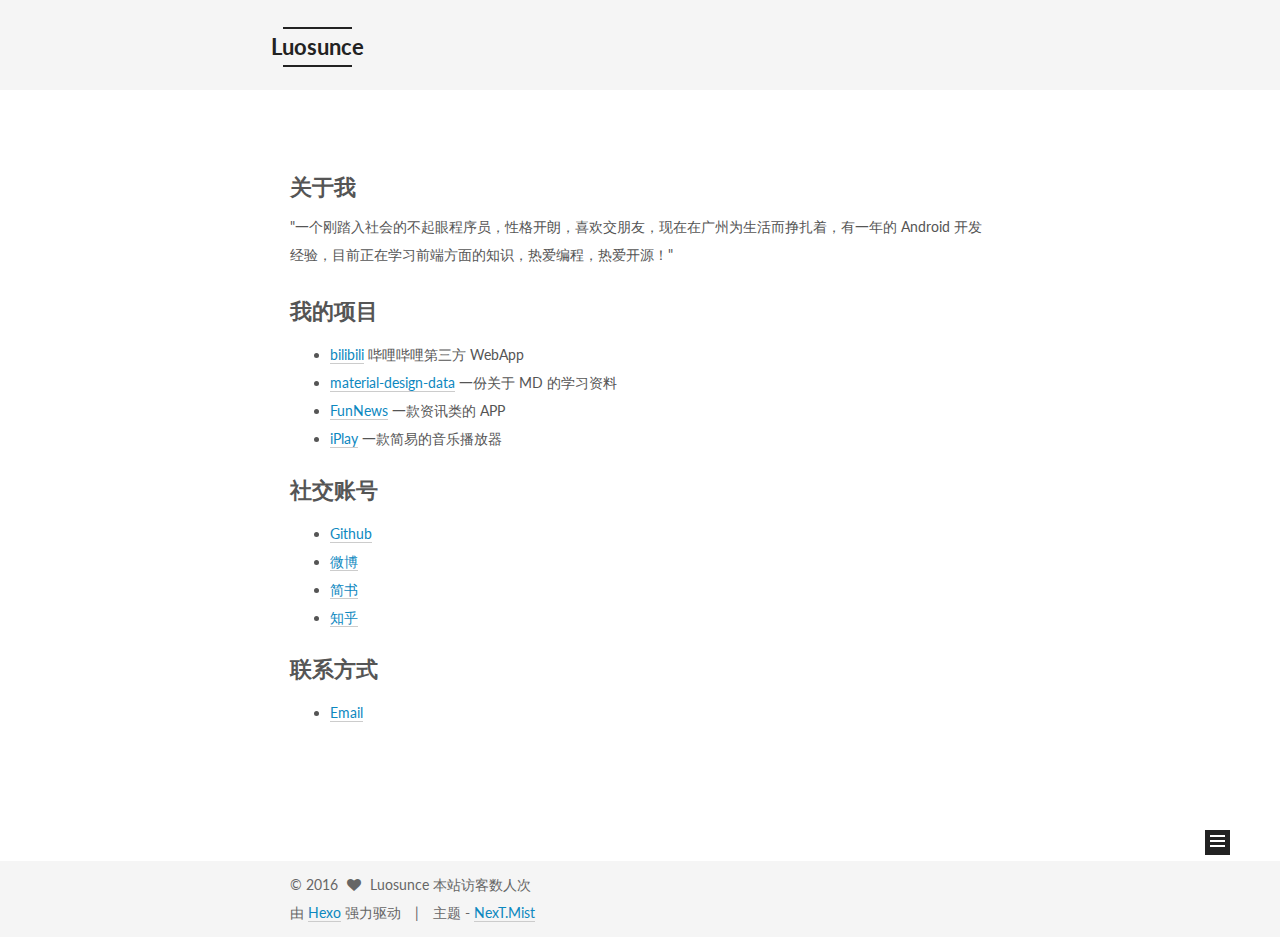
<file: about/index.html>
<!doctype html>



  


<html class="theme-next mist use-motion" lang="zh-Hans">
<head>
  <meta charset="UTF-8"/>
<meta http-equiv="X-UA-Compatible" content="IE=edge" />
<meta name="viewport" content="width=device-width, initial-scale=1, maximum-scale=1"/>



<meta http-equiv="Cache-Control" content="no-transform" />
<meta http-equiv="Cache-Control" content="no-siteapp" />












  
  
  <link href="/lib/fancybox/source/jquery.fancybox.css?v=2.1.5" rel="stylesheet" type="text/css" />




  
  
  
  

  
    
    
  

  

  

  

  

  
    
    
    <link href="//fonts.googleapis.com/css?family=Lato:300,300italic,400,400italic,700,700italic&subset=latin,latin-ext" rel="stylesheet" type="text/css">
  






<link href="/lib/font-awesome/css/font-awesome.min.css?v=4.6.2" rel="stylesheet" type="text/css" />

<link href="/css/main.css?v=5.1.0" rel="stylesheet" type="text/css" />


  <meta name="keywords" content="Hexo, NexT" />








  <link rel="shortcut icon" type="image/x-icon" href="/favicon.ico?v=5.1.0" />






<meta property="og:type" content="website">
<meta property="og:title" content="about">
<meta property="og:url" content="http://yoursite.com/about/index.html">
<meta property="og:site_name" content="Luosunce">
<meta property="og:updated_time" content="2016-12-27T04:27:28.413Z">
<meta name="twitter:card" content="summary">
<meta name="twitter:title" content="about">



<script type="text/javascript" id="hexo.configurations">
  var NexT = window.NexT || {};
  var CONFIG = {
    root: '/',
    scheme: 'Mist',
    sidebar: {"position":"left","display":"post"},
    fancybox: true,
    motion: true,
    duoshuo: {
      userId: '0',
      author: '博主'
    },
    algolia: {
      applicationID: '',
      apiKey: '',
      indexName: '',
      hits: {"per_page":10},
      labels: {"input_placeholder":"Search for Posts","hits_empty":"We didn't find any results for the search: ${query}","hits_stats":"${hits} results found in ${time} ms"}
    }
  };
</script>



  <link rel="canonical" href="http://yoursite.com/about/"/>





  <title>
  

  
    about | Luosunce
  
</title>
</head>

<body itemscope itemtype="http://schema.org/WebPage" lang="zh-Hans">

  










  
  
    
  

  <div class="container one-collumn sidebar-position-left  ">
    <div class="headband"></div>

    <header id="header" class="header" itemscope itemtype="http://schema.org/WPHeader">
      <div class="header-inner"><div class="site-meta ">
  

  <div class="custom-logo-site-title">
    <a href="/"  class="brand" rel="start">
      <span class="logo-line-before"><i></i></span>
      <span class="site-title">Luosunce</span>
      <span class="logo-line-after"><i></i></span>
    </a>
  </div>
  <p class="site-subtitle"></p>
</div>

<div class="site-nav-toggle">
  <button>
    <span class="btn-bar"></span>
    <span class="btn-bar"></span>
    <span class="btn-bar"></span>
  </button>
</div>

<nav class="site-nav">
  

  
    <ul id="menu" class="menu">
      
        
        <li class="menu-item menu-item-home">
          <a href="/" rel="section">
            
              <i class="menu-item-icon fa fa-fw fa-home"></i> <br />
            
            首页
          </a>
        </li>
      
        
        <li class="menu-item menu-item-archives">
          <a href="/archives" rel="section">
            
              <i class="menu-item-icon fa fa-fw fa-archive"></i> <br />
            
            归档
          </a>
        </li>
      
        
        <li class="menu-item menu-item-tags">
          <a href="/tags" rel="section">
            
              <i class="menu-item-icon fa fa-fw fa-tags"></i> <br />
            
            标签
          </a>
        </li>
      
        
        <li class="menu-item menu-item-resume">
          <a href="/resume" rel="section">
            
              <i class="menu-item-icon fa fa-fw fa-file"></i> <br />
            
            简历
          </a>
        </li>
      
        
        <li class="menu-item menu-item-about">
          <a href="/about" rel="section">
            
              <i class="menu-item-icon fa fa-fw fa-user"></i> <br />
            
            关于我
          </a>
        </li>
      

      
    </ul>
  

  
</nav>



 </div>
    </header>

    <main id="main" class="main">
      <div class="main-inner">
        <div class="content-wrap">
          <div id="content" class="content">
            

  <div id="posts" class="posts-expand">
  <header class="post-header">

	<h2>关于我</h2>
  <p>"一个刚踏入社会的不起眼程序员，性格开朗，喜欢交朋友，现在在广州为生活而挣扎着，有一年的 Android 开发经验，目前正在学习前端方面的知识，热爱编程，热爱开源！"</p>

</header>
  <h2>我的项目</h2>
  <ul>
     <li>
      <a href="https://github.com/Luosunce/bilibili" target="_blank">bilibili</a>
     哔哩哔哩第三方 WebApp
    </li>
    <li>
      <a href="https://github.com/Luosunce/material-design-data" target="_blank">material-design-data</a>
      一份关于 MD 的学习资料
    </li>
    <li>
      <a href="https://github.com/Luosunce/FunNews" target="_blank">FunNews</a>
      一款资讯类的 APP
    </li>
    <li>
      <a href="https://github.com/Luosunce/iPlay" target="_blank">iPlay</a>
      一款简易的音乐播放器
    </li>
  </ul> 
    
    <h2>社交账号</h2>
    <ul>
    <li><a href="https://github.com/Luosunce">Github</a></li>
    <li><a href="http://www.weibo.com/5344155604/profile?rightmod=1&wvr=6&mod=personinfo&is_all=1">微博</a></li>
    <li><a href="http://www.jianshu.com/users/f475492865ae/timeline">简书</a></li>
    <li><a href="https://www.zhihu.com/people/luo-shun-xu/activities">知乎</a></li>
    </ul>
    
    <h2>联系方式</h2>
      <ul>
        <li><a href="mailto:luosunce@gmail.com" target="_blank" rel="external">Email</a></li>
      </ul>
    
  </div>


          </div>
          


          
  <div class="comments" id="comments">
    
  </div>


        </div>
        
          
  
  <div class="sidebar-toggle">
    <div class="sidebar-toggle-line-wrap">
      <span class="sidebar-toggle-line sidebar-toggle-line-first"></span>
      <span class="sidebar-toggle-line sidebar-toggle-line-middle"></span>
      <span class="sidebar-toggle-line sidebar-toggle-line-last"></span>
    </div>
  </div>

  <aside id="sidebar" class="sidebar">
    <div class="sidebar-inner">

      

      

      <section class="site-overview sidebar-panel sidebar-panel-active">
        <div class="site-author motion-element" itemprop="author" itemscope itemtype="http://schema.org/Person">
          <img class="site-author-image" itemprop="image"
               src="/images/avatar.jpg"
               alt="Luosunce" />
          <p class="site-author-name" itemprop="name">Luosunce</p>
          <p class="site-description motion-element" itemprop="description"></p>
        </div>
        <nav class="site-state motion-element">
          <div class="site-state-item site-state-posts">
            <a href="/archives">
              <span class="site-state-item-count">1</span>
              <span class="site-state-item-name">文章</span>
            </a>
          </div>

          

          

        </nav>

        

        <div class="links-of-author motion-element">
          
            
              <span class="links-of-author-item">
                <a href="https://github.com/Luosunce" target="_blank" title="GitHub">
                  
                    <i class="fa fa-fw fa-github"></i>
                  
                  GitHub
                </a>
              </span>
            
              <span class="links-of-author-item">
                <a href="http://www.weibo.com/5344155604/profile?rightmod=1&wvr=6&mod=personinfo&is_all=1" target="_blank" title="Weibo">
                  
                    <i class="fa fa-fw fa-weibo"></i>
                  
                  Weibo
                </a>
              </span>
            
          
        </div>

        
        

        
        

        


      </section>

      

    </div>
  </aside>


        
      </div>
    </main>

    <footer id="footer" class="footer">
      <div class="footer-inner">
        <div class="copyright" >
  
  &copy; 
  <span itemprop="copyrightYear">2016</span>
  <span class="with-love">
    <i class="fa fa-heart"></i>
  </span>
  <span class="author" itemprop="copyrightHolder">Luosunce</span>
   <span id="busuanzi_container_site_uv">
  本站访客数<span id="busuanzi_value_site_uv"></span>人次
  </span>
</div>


<div class="powered-by">
  由 <a class="theme-link" href="https://hexo.io">Hexo</a> 强力驱动
</div>

<div class="theme-info">
  主题 -
  <a class="theme-link" href="https://github.com/iissnan/hexo-theme-next">
    NexT.Mist
  </a>
</div>


        

        
      </div>
    </footer>

    <div class="back-to-top">
      <i class="fa fa-arrow-up"></i>
    </div>
  </div>

  

<script type="text/javascript">
  if (Object.prototype.toString.call(window.Promise) !== '[object Function]') {
    window.Promise = null;
  }
</script>









  



  
  <script type="text/javascript" src="/lib/jquery/index.js?v=2.1.3"></script>

  
  <script type="text/javascript" src="/lib/fastclick/lib/fastclick.min.js?v=1.0.6"></script>

  
  <script type="text/javascript" src="/lib/jquery_lazyload/jquery.lazyload.js?v=1.9.7"></script>

  
  <script type="text/javascript" src="/lib/velocity/velocity.min.js?v=1.2.1"></script>

  
  <script type="text/javascript" src="/lib/velocity/velocity.ui.min.js?v=1.2.1"></script>

  
  <script type="text/javascript" src="/lib/fancybox/source/jquery.fancybox.pack.js?v=2.1.5"></script>


  


  <script type="text/javascript" src="/js/src/utils.js?v=5.1.0"></script>

  <script type="text/javascript" src="/js/src/motion.js?v=5.1.0"></script>



  
  

  

  


  <script type="text/javascript" src="/js/src/bootstrap.js?v=5.1.0"></script>


  <script async src="//dn-lbstatics.qbox.me/busuanzi/2.3/busuanzi.pure.mini.js">
  </script>
  



  




	




  
  

  

  

  

  


</body>
</html>
</file>
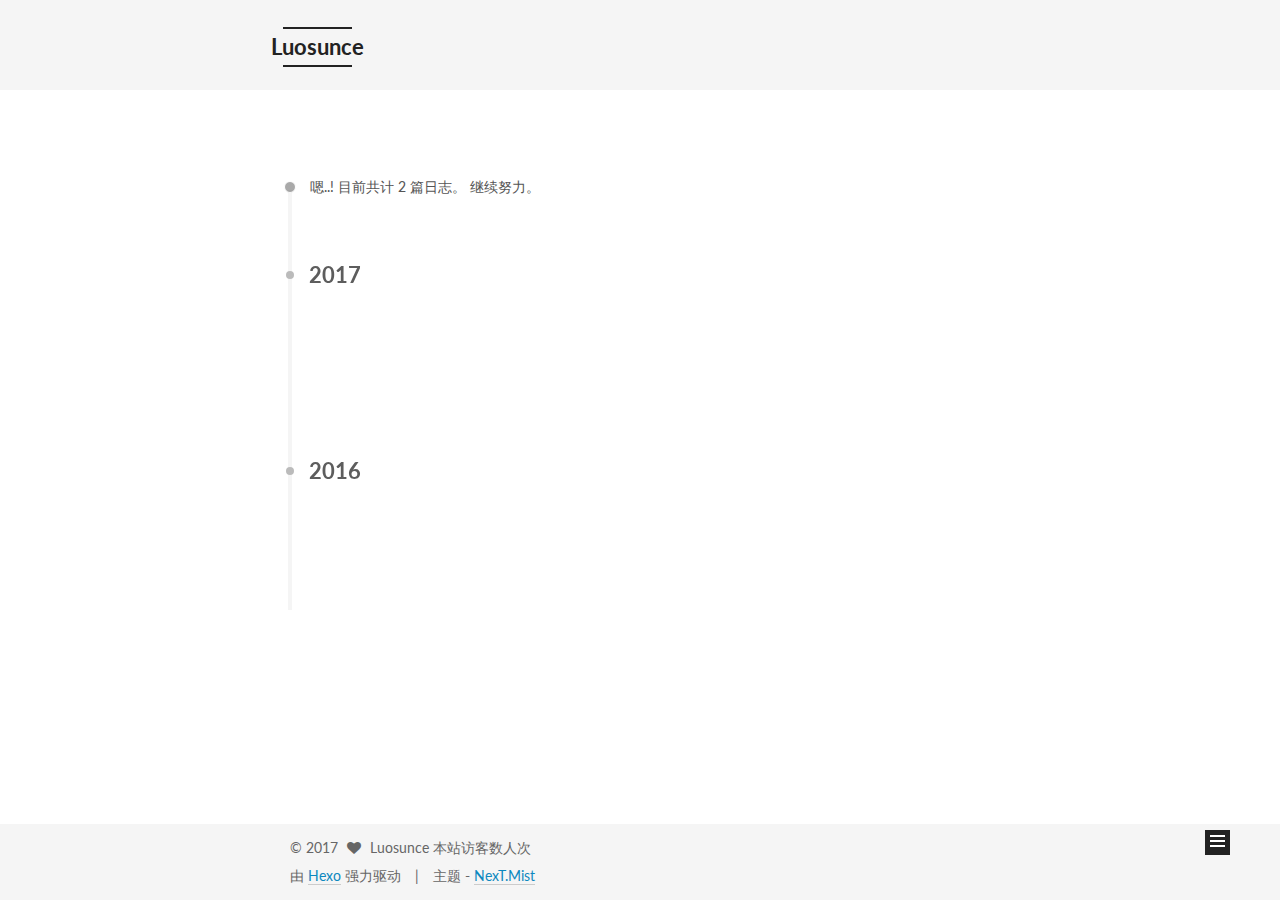
<file: archives/index.html>
<!doctype html>



  


<html class="theme-next mist use-motion" lang="zh-Hans">
<head>
  <meta charset="UTF-8"/>
<meta http-equiv="X-UA-Compatible" content="IE=edge" />
<meta name="viewport" content="width=device-width, initial-scale=1, maximum-scale=1"/>



<meta http-equiv="Cache-Control" content="no-transform" />
<meta http-equiv="Cache-Control" content="no-siteapp" />












  
  
  <link href="/lib/fancybox/source/jquery.fancybox.css?v=2.1.5" rel="stylesheet" type="text/css" />




  
  
  
  

  
    
    
  

  

  

  

  

  
    
    
    <link href="//fonts.googleapis.com/css?family=Lato:300,300italic,400,400italic,700,700italic&subset=latin,latin-ext" rel="stylesheet" type="text/css">
  






<link href="/lib/font-awesome/css/font-awesome.min.css?v=4.6.2" rel="stylesheet" type="text/css" />

<link href="/css/main.css?v=5.1.0" rel="stylesheet" type="text/css" />


  <meta name="keywords" content="Hexo, NexT" />








  <link rel="shortcut icon" type="image/x-icon" href="/favicon.ico?v=5.1.0" />






<meta property="og:type" content="website">
<meta property="og:title" content="Luosunce">
<meta property="og:url" content="http://yoursite.com/archives/index.html">
<meta property="og:site_name" content="Luosunce">
<meta name="twitter:card" content="summary">
<meta name="twitter:title" content="Luosunce">



<script type="text/javascript" id="hexo.configurations">
  var NexT = window.NexT || {};
  var CONFIG = {
    root: '/',
    scheme: 'Mist',
    sidebar: {"position":"left","display":"post"},
    fancybox: true,
    motion: true,
    duoshuo: {
      userId: '0',
      author: '博主'
    },
    algolia: {
      applicationID: '',
      apiKey: '',
      indexName: '',
      hits: {"per_page":10},
      labels: {"input_placeholder":"Search for Posts","hits_empty":"We didn't find any results for the search: ${query}","hits_stats":"${hits} results found in ${time} ms"}
    }
  };
</script>



  <link rel="canonical" href="http://yoursite.com/archives/"/>





  <title> 归档 | Luosunce </title>
</head>

<body itemscope itemtype="http://schema.org/WebPage" lang="zh-Hans">

  










  
  
    
  

  <div class="container one-collumn sidebar-position-left  page-archive  ">
    <div class="headband"></div>

    <header id="header" class="header" itemscope itemtype="http://schema.org/WPHeader">
      <div class="header-inner"><div class="site-meta ">
  

  <div class="custom-logo-site-title">
    <a href="/"  class="brand" rel="start">
      <span class="logo-line-before"><i></i></span>
      <span class="site-title">Luosunce</span>
      <span class="logo-line-after"><i></i></span>
    </a>
  </div>
  <p class="site-subtitle"></p>
</div>

<div class="site-nav-toggle">
  <button>
    <span class="btn-bar"></span>
    <span class="btn-bar"></span>
    <span class="btn-bar"></span>
  </button>
</div>

<nav class="site-nav">
  

  
    <ul id="menu" class="menu">
      
        
        <li class="menu-item menu-item-home">
          <a href="/" rel="section">
            
              <i class="menu-item-icon fa fa-fw fa-home"></i> <br />
            
            首页
          </a>
        </li>
      
        
        <li class="menu-item menu-item-archives">
          <a href="/archives" rel="section">
            
              <i class="menu-item-icon fa fa-fw fa-archive"></i> <br />
            
            归档
          </a>
        </li>
      
        
        <li class="menu-item menu-item-tags">
          <a href="/tags" rel="section">
            
              <i class="menu-item-icon fa fa-fw fa-tags"></i> <br />
            
            标签
          </a>
        </li>
      
        
        <li class="menu-item menu-item-resume">
          <a href="/resume" rel="section">
            
              <i class="menu-item-icon fa fa-fw fa-file"></i> <br />
            
            简历
          </a>
        </li>
      
        
        <li class="menu-item menu-item-about">
          <a href="/about" rel="section">
            
              <i class="menu-item-icon fa fa-fw fa-user"></i> <br />
            
            关于我
          </a>
        </li>
      

      
    </ul>
  

  
</nav>



 <script async src="//dn-lbstatics.qbox.me/busuanzi/2.3/busuanzi.pure.mini.js">
  </script>
 </div>
    </header>

    <main id="main" class="main">
      <div class="main-inner">
        <div class="content-wrap">
          <div id="content" class="content">
            

  <section id="posts" class="posts-collapse">
    <span class="archive-move-on"></span>

    <span class="archive-page-counter">
      
      
      
        
      
      嗯..! 目前共计 2 篇日志。 继续努力。
    </span>

    

      
      
      

      
        
        <div class="collection-title">
          <h2 class="archive-year motion-element" id="archive-year-2017">2017</h2>
        </div>
      
      

      

  <article class="post post-type-normal" itemscope itemtype="http://schema.org/Article">
    <header class="post-header">

      <h1 class="post-title">
        
            <a class="post-title-link" href="/2017/03/03/material-design/" itemprop="url">
              
                <span itemprop="name">最全面的 Material Design 学习资料</span>
              
            </a>
        
      </h1>

      <div class="post-meta">
        <time class="post-time" itemprop="dateCreated"
              datetime="2017-03-03T15:41:21+08:00"
              content="2017-03-03" >
          03-03
        </time>
      </div>

    </header>
  </article>



    

      
      
      

      
        
        <div class="collection-title">
          <h2 class="archive-year motion-element" id="archive-year-2016">2016</h2>
        </div>
      
      

      

  <article class="post post-type-normal" itemscope itemtype="http://schema.org/Article">
    <header class="post-header">

      <h1 class="post-title">
        
            <a class="post-title-link" href="/2016/12/19/hello-world/" itemprop="url">
              
                <span itemprop="name">Hello World</span>
              
            </a>
        
      </h1>

      <div class="post-meta">
        <time class="post-time" itemprop="dateCreated"
              datetime="2016-12-19T15:10:16+08:00"
              content="2016-12-19" >
          12-19
        </time>
      </div>

    </header>
  </article>



    

  </section>

  



          </div>
          


          

        </div>
        
          
  
  <div class="sidebar-toggle">
    <div class="sidebar-toggle-line-wrap">
      <span class="sidebar-toggle-line sidebar-toggle-line-first"></span>
      <span class="sidebar-toggle-line sidebar-toggle-line-middle"></span>
      <span class="sidebar-toggle-line sidebar-toggle-line-last"></span>
    </div>
  </div>

  <aside id="sidebar" class="sidebar">
    <div class="sidebar-inner">

      

      

      <section class="site-overview sidebar-panel sidebar-panel-active">
        <div class="site-author motion-element" itemprop="author" itemscope itemtype="http://schema.org/Person">
          <img class="site-author-image" itemprop="image"
               src="/images/avatar.jpg"
               alt="Luosunce" />
          <p class="site-author-name" itemprop="name">Luosunce</p>
          <p class="site-description motion-element" itemprop="description"></p>
        </div>
        <nav class="site-state motion-element">
          <div class="site-state-item site-state-posts">
            <a href="/archives">
              <span class="site-state-item-count">2</span>
              <span class="site-state-item-name">文章</span>
            </a>
          </div>

          

          
            <div class="site-state-item site-state-tags">
              <a href="/tags">
                <span class="site-state-item-count">1</span>
                <span class="site-state-item-name">标签</span>
              </a>
            </div>
          

        </nav>

        

        <div class="links-of-author motion-element">
          
            
              <span class="links-of-author-item">
                <a href="https://github.com/Luosunce" target="_blank" title="GitHub">
                  
                    <i class="fa fa-fw fa-github"></i>
                  
                  GitHub
                </a>
              </span>
            
              <span class="links-of-author-item">
                <a href="http://www.weibo.com/5344155604/profile?rightmod=1&wvr=6&mod=personinfo&is_all=1" target="_blank" title="Weibo">
                  
                    <i class="fa fa-fw fa-weibo"></i>
                  
                  Weibo
                </a>
              </span>
            
          
        </div>

        
        

        
        

        


      </section>

      

    </div>
  </aside>


        
      </div>
    </main>

    <footer id="footer" class="footer">
      <div class="footer-inner">
        <div class="copyright" >
  
  &copy; 
  <span itemprop="copyrightYear">2017</span>
  <span class="with-love">
    <i class="fa fa-heart"></i>
  </span>
    <span class="author" itemprop="copyrightHolder">Luosunce</span>
   <span id="busuanzi_container_site_uv">
  本站访客数<span id="busuanzi_value_site_uv"></span>人次
  </span>
</div>


<div class="powered-by">
  由 <a class="theme-link" href="https://hexo.io">Hexo</a> 强力驱动
</div>

<div class="theme-info">
  主题 -
  <a class="theme-link" href="https://github.com/iissnan/hexo-theme-next">
    NexT.Mist
  </a>
</div>
</script>


        

        
      </div>
    </footer>

    <div class="back-to-top">
      <i class="fa fa-arrow-up"></i>
    </div>
  </div>

  

<script type="text/javascript">
  if (Object.prototype.toString.call(window.Promise) !== '[object Function]') {
    window.Promise = null;
  }
</script>









  



  
  <script type="text/javascript" src="/lib/jquery/index.js?v=2.1.3"></script>

  
  <script type="text/javascript" src="/lib/fastclick/lib/fastclick.min.js?v=1.0.6"></script>

  
  <script type="text/javascript" src="/lib/jquery_lazyload/jquery.lazyload.js?v=1.9.7"></script>

  
  <script type="text/javascript" src="/lib/velocity/velocity.min.js?v=1.2.1"></script>

  
  <script type="text/javascript" src="/lib/velocity/velocity.ui.min.js?v=1.2.1"></script>

  
  <script type="text/javascript" src="/lib/fancybox/source/jquery.fancybox.pack.js?v=2.1.5"></script>


  


  <script type="text/javascript" src="/js/src/utils.js?v=5.1.0"></script>

  <script type="text/javascript" src="/js/src/motion.js?v=5.1.0"></script>



  
  

  
  
    <script type="text/javascript" id="motion.page.archive">
      $('.archive-year').velocity('transition.slideLeftIn');
    </script>
  


  


  <script type="text/javascript" src="/js/src/bootstrap.js?v=5.1.0"></script>



  <script async src="//dn-lbstatics.qbox.me/busuanzi/2.3/busuanzi.pure.mini.js">
  </script>



  




	




  
  

  

  

  

  


</body>
</html>
</file>
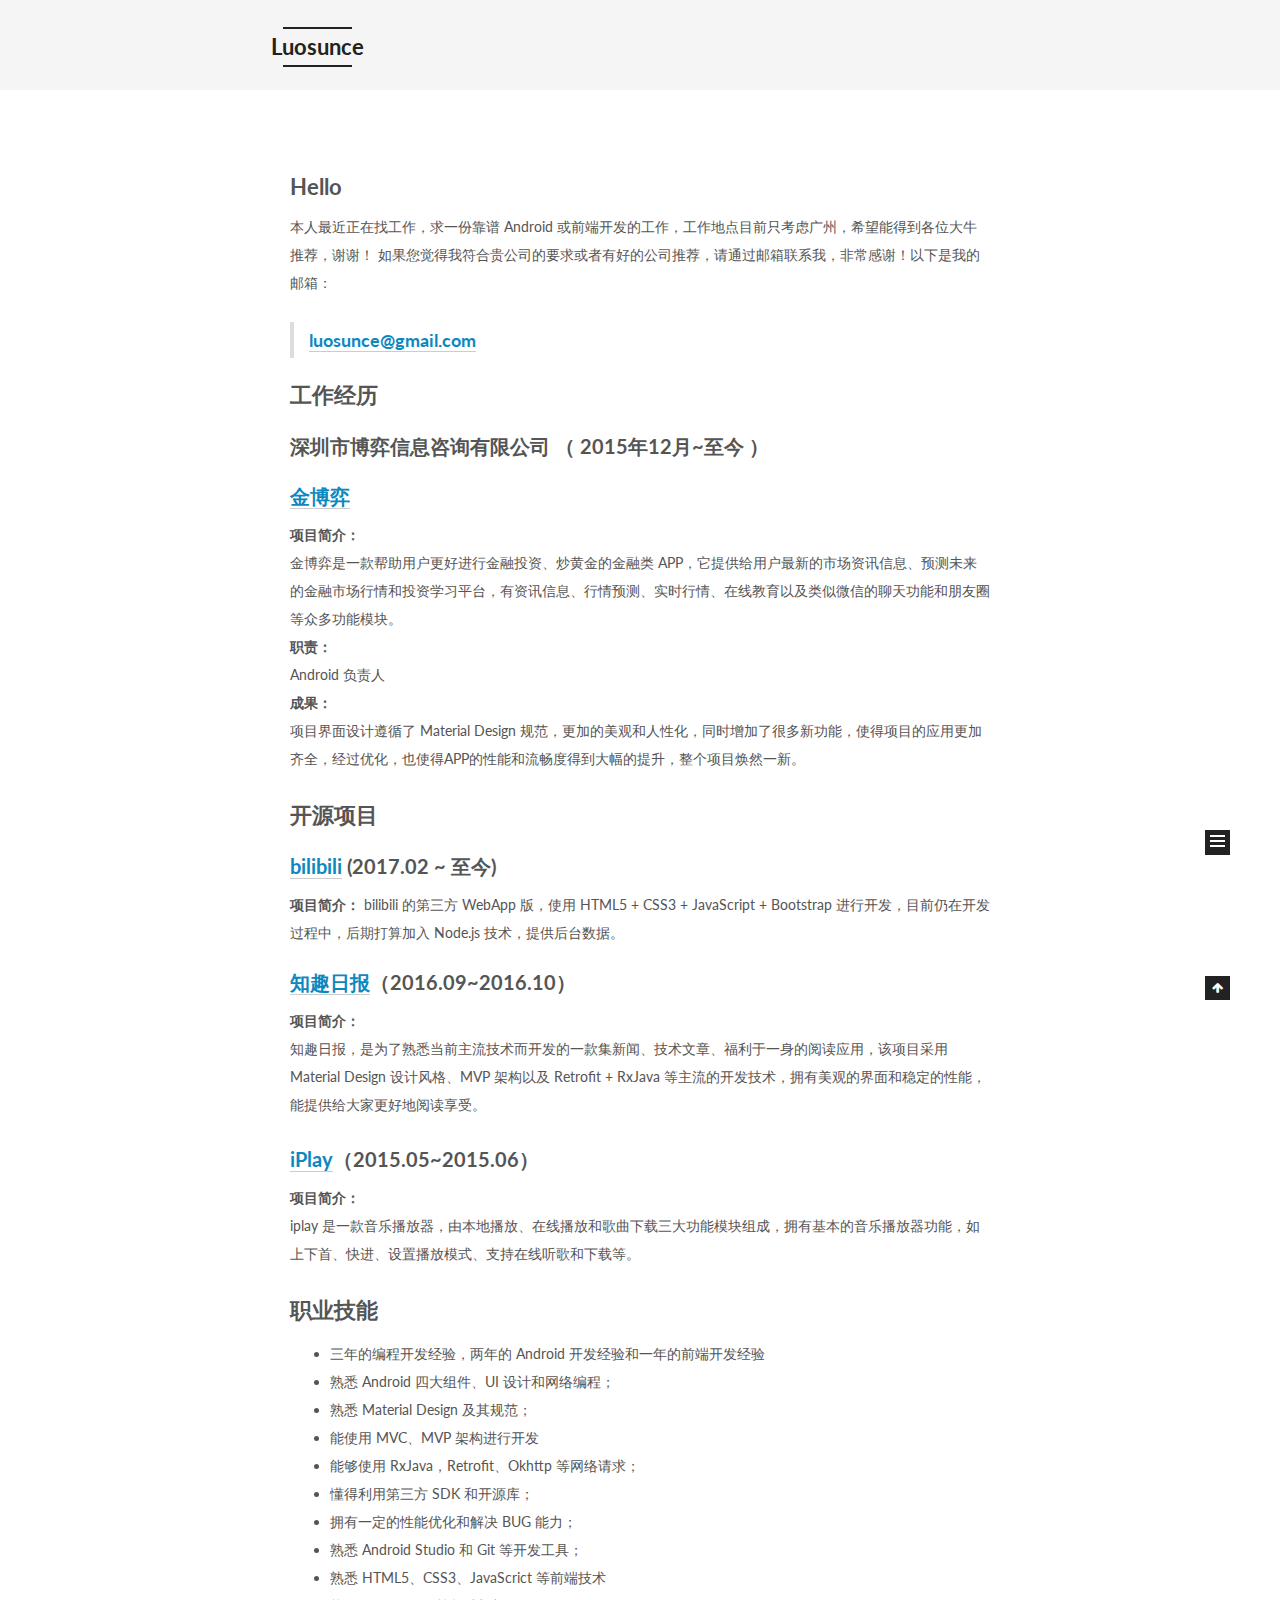
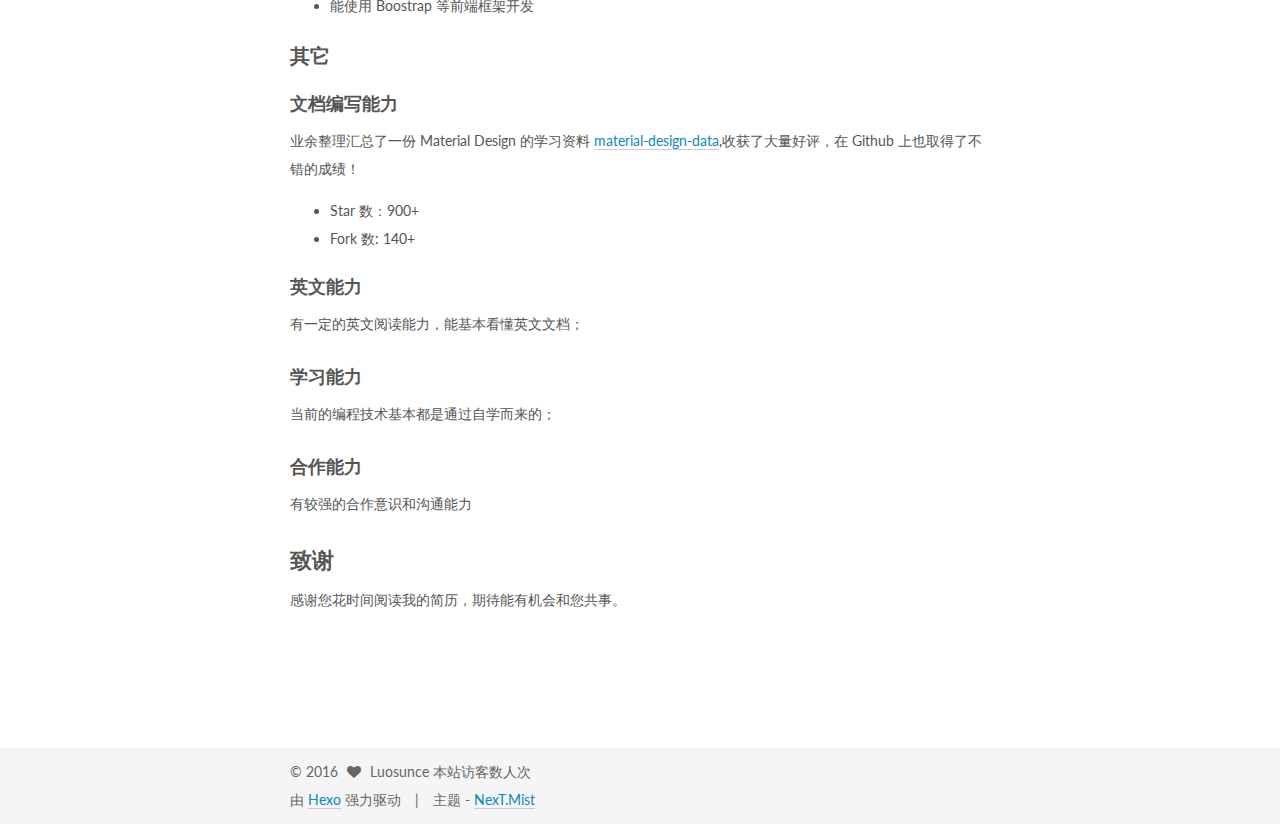
<file: resume/index.html>
<!doctype html>



  


<html class="theme-next mist use-motion" lang="zh-Hans">
<head>
  <meta charset="UTF-8"/>
<meta http-equiv="X-UA-Compatible" content="IE=edge" />
<meta name="viewport" content="width=device-width, initial-scale=1, maximum-scale=1"/>



<meta http-equiv="Cache-Control" content="no-transform" />
<meta http-equiv="Cache-Control" content="no-siteapp" />












  
  
  <link href="/lib/fancybox/source/jquery.fancybox.css?v=2.1.5" rel="stylesheet" type="text/css" />




  
  
  
  

  
    
    
  

  

  

  

  

  
    
    
    <link href="//fonts.googleapis.com/css?family=Lato:300,300italic,400,400italic,700,700italic&subset=latin,latin-ext" rel="stylesheet" type="text/css">
  






<link href="/lib/font-awesome/css/font-awesome.min.css?v=4.6.2" rel="stylesheet" type="text/css" />

<link href="/css/main.css?v=5.1.0" rel="stylesheet" type="text/css" />


  <meta name="keywords" content="Hexo, NexT" />








  <link rel="shortcut icon" type="image/x-icon" href="/favicon.ico?v=5.1.0" />






<meta name="description" content="Hello本人最近正在找工作，求靠谱一份Android开发工程师的工作，希望加入一个好的团队，一个能提升技能的学习氛围。在自身进步的同时也会利用自己最大的优势帮公司创造利益，让我们共同成长吧！
个人信息
罗顺旭/男/1993
专科/广东岭南职业技术学院/移动互联网应用开发
工作年限：1年
期望职位：Android开发工程师
期望城市：广州
Email：luosunce@gmail.com

工作">
<meta property="og:type" content="website">
<meta property="og:title" content="Luosunce">
<meta property="og:url" content="http://yoursite.com/resume/index.html">
<meta property="og:site_name" content="Luosunce">
<meta property="og:description" content="Hello本人最近正在找工作，求靠谱一份Android开发工程师的工作，希望加入一个好的团队，一个能提升技能的学习氛围。在自身进步的同时也会利用自己最大的优势帮公司创造利益，让我们共同成长吧！
个人信息
罗顺旭/男/1993
专科/广东岭南职业技术学院/移动互联网应用开发
工作年限：1年
期望职位：Android开发工程师
期望城市：广州
Email：luosunce@gmail.com

工作">
<meta property="og:updated_time" content="2016-12-26T14:44:16.570Z">
<meta name="twitter:card" content="summary">
<meta name="twitter:title" content="Luosunce">
<meta name="twitter:description" content="Hello本人最近正在找工作，求靠谱一份Android开发工程师的工作，希望加入一个好的团队，一个能提升技能的学习氛围。在自身进步的同时也会利用自己最大的优势帮公司创造利益，让我们共同成长吧！
个人信息
罗顺旭/男/1993
专科/广东岭南职业技术学院/移动互联网应用开发
工作年限：1年
期望职位：Android开发工程师
期望城市：广州
Email：luosunce@gmail.com

工作">



<script type="text/javascript" id="hexo.configurations">
  var NexT = window.NexT || {};
  var CONFIG = {
    root: '/',
    scheme: 'Mist',
    sidebar: {"position":"left","display":"post"},
    fancybox: true,
    motion: true,
    duoshuo: {
      userId: '0',
      author: '博主'
    },
    algolia: {
      applicationID: '',
      apiKey: '',
      indexName: '',
      hits: {"per_page":10},
      labels: {"input_placeholder":"Search for Posts","hits_empty":"We didn't find any results for the search: ${query}","hits_stats":"${hits} results found in ${time} ms"}
    }
  };
</script>



  <link rel="canonical" href="http://yoursite.com/resume/"/>





  <title>
  

  
     | Luosunce
  
</title>
</head>

<body itemscope itemtype="http://schema.org/WebPage" lang="zh-Hans">

  










  
  
    
  

  <div class="container one-collumn sidebar-position-left  ">
    <div class="headband"></div>

    <header id="header" class="header" itemscope itemtype="http://schema.org/WPHeader">
      <div class="header-inner"><div class="site-meta ">
  

  <div class="custom-logo-site-title">
    <a href="/"  class="brand" rel="start">
      <span class="logo-line-before"><i></i></span>
      <span class="site-title">Luosunce</span>
      <span class="logo-line-after"><i></i></span>
    </a>
  </div>
  <p class="site-subtitle"></p>
</div>

<div class="site-nav-toggle">
  <button>
    <span class="btn-bar"></span>
    <span class="btn-bar"></span>
    <span class="btn-bar"></span>
  </button>
</div>

<nav class="site-nav">
  

  
    <ul id="menu" class="menu">
      
        
        <li class="menu-item menu-item-home">
          <a href="/" rel="section">
            
              <i class="menu-item-icon fa fa-fw fa-home"></i> <br />
            
            首页
          </a>
        </li>
      
        
        <li class="menu-item menu-item-archives">
          <a href="/archives" rel="section">
            
              <i class="menu-item-icon fa fa-fw fa-archive"></i> <br />
            
            归档
          </a>
        </li>
      
        
        <li class="menu-item menu-item-tags">
          <a href="/tags" rel="section">
            
              <i class="menu-item-icon fa fa-fw fa-tags"></i> <br />
            
            标签
          </a>
        </li>
      
        
        <li class="menu-item menu-item-resume">
          <a href="/resume" rel="section">
            
              <i class="menu-item-icon fa fa-fw fa-file"></i> <br />
            
            简历
          </a>
        </li>
      
        
        <li class="menu-item menu-item-about">
          <a href="/about" rel="section">
            
              <i class="menu-item-icon fa fa-fw fa-user"></i> <br />
            
            关于我
          </a>
        </li>
      

      
    </ul>
  

  
</nav>



 </div>
    </header>

    <main id="main" class="main">
      <div class="main-inner">
        <div class="content-wrap">
          <div id="content" class="content">
            

  <div id="posts" class="posts-expand">
  <header class="post-header">

	<h2 class="post-title" itemprop="name headline"></h2>



</header>

    
    
      <h2 id="Hello"><a href="#Hello" class="headerlink" title="Hello"></a>Hello</h2><p>本人最近正在找工作，求一份靠谱 Android 或前端开发的工作，工作地点目前只考虑广州，希望能得到各位大牛推荐，谢谢！
      如果您觉得我符合贵公司的要求或者有好的公司推荐，请通过邮箱联系我，非常感谢！以下是我的邮箱：</p>
      <blockquote>
        <strong><a href="mailto:luosunce@gmail.com" target="_blank" rel="external" style="font-size: 18px;">
        luosunce@gmail.com</a></strong>
      </blockquote>

<h2 id="工作经历"><a href="#工作经历" class="headerlink" title="工作经历"></a>工作经历</h2><h3 id="深圳市博弈信息咨询有限公司-（-2015年12月-2016年4月-）"><a href="#深圳市博弈信息咨询有限公司-（-2015年12月-2016年4月-）" class="headerlink" title="深圳市博弈信息咨询有限公司 （ 2015年12月~2016年4月 ）"></a>深圳市博弈信息咨询有限公司 （ 2015年12月~至今 ）</h3><h3 id="金博弈"><a href="#金博弈" class="headerlink" title="金博弈"></a><a href="http://www.wandoujia.com/apps/com.zhanyun.boyiinfo" target="_blank" rel="external">金博弈</a></h3><p> <strong>项目简介：</strong><br>金博弈是一款帮助用户更好进行金融投资、炒黄金的金融类 APP，它提供给用户最新的市场资讯信息、预测未来的金融市场行情和投资学习平台，有资讯信息、行情预测、实时行情、在线教育以及类似微信的聊天功能和朋友圈等众多功能模块。<br> <strong>职责：</strong><br>Android 负责人<br><strong>成果：</strong><br>项目界面设计遵循了 Material Design 规范，更加的美观和人性化，同时增加了很多新功能，使得项目的应用更加齐全，经过优化，也使得APP的性能和流畅度得到大幅的提升，整个项目焕然一新。</p>
<h2 id="开源项目"><a href="#开源项目" class="headerlink" title="开源项目"></a>开源项目</h2>
<h3><a href="https://github.com/Luosunce/bilibili">bilibili</a> (2017.02 ~ 至今)</h3>
<strong>项目简介：</strong>
bilibili 的第三方 WebApp 版，使用 HTML5 + CSS3 + JavaScript + Bootstrap 进行开发，目前仍在开发过程中，后期打算加入 Node.js 技术，提供后台数据。

<h3 id="知趣日报（2016-09-2016-10）"><a href="#知趣日报（2016-09-2016-10）" class="headerlink" title="知趣日报（2016.09~2016.10）"></a><a href="https://github.com/Yone-sx/FunNews" target="_blank" rel="external">知趣日报</a>（2016.09~2016.10）</h3><p><strong>项目简介：</strong><br>知趣日报，是为了熟悉当前主流技术而开发的一款集新闻、技术文章、福利于一身的阅读应用，该项目采用 Material Design 设计风格、MVP 架构以及 Retrofit + RxJava 等主流的开发技术，拥有美观的界面和稳定的性能，能提供给大家更好地阅读享受。</p>
<h3 id="iPlay（2015-05-2015-06）"><a href="#iPlay（2015-05-2015-06）" class="headerlink" title="iPlay（2015.05~2015.06）"></a><a href="https://github.com/Yone-sx/iPlay" target="_blank" rel="external">iPlay</a>（2015.05~2015.06）</h3><p><strong>项目简介：</strong><br>iplay 是一款音乐播放器，由本地播放、在线播放和歌曲下载三大功能模块组成，拥有基本的音乐播放器功能，如上下首、快进、设置播放模式、支持在线听歌和下载等。</p>
<h2 id="职业技能"><a href="#职业技能" class="headerlink" title="职业技能"></a>职业技能</h2><ul>
<li>三年的编程开发经验，两年的 Android 开发经验和一年的前端开发经验</li>
<li>熟悉 Android 四大组件、UI 设计和网络编程；</li>
<li>熟悉 Material Design 及其规范；</li>
<li>能使用 MVC、MVP 架构进行开发</li>
<li>能够使用 RxJava，Retrofit、Okhttp 等网络请求；</li>
<li>懂得利用第三方 SDK 和开源库；</li>
<li>拥有一定的性能优化和解决 BUG 能力；</li>
<li>熟悉 Android Studio 和 Git 等开发工具；</li>
<li>熟悉 HTML5、CSS3、JavaScrict 等前端技术</li>
<li>能使用 Boostrap 等前端框架开发</li>
</ul>
<h3 id="其它"><a href="#其它" class="headerlink" title="其它"></a>其它</h3>
<h4><strong>文档编写能力</strong></h4>
业余整理汇总了一份 Material Design 的学习资料 <a href="https://github.com/Luosunce/material-design-data">material-design-data</a>,收获了大量好评，在 Github 上也取得了不错的成绩！

<ul>
<li>Star 数：900+</li>
<li>Fork 数: 140+</li>
</ul>

<h4 id="英文能力"><a href="#英文能力" class="headerlink" title="英文能力"></a><strong>英文能力</strong></h4><p>有一定的英文阅读能力，能基本看懂英文文档；</p>
<h4 id="学习能力"><a href="#学习能力" class="headerlink" title="学习能力"></a><strong>学习能力</strong></h4><p>当前的编程技术基本都是通过自学而来的；</p>
<h4 id="合作能力"><a href="#合作能力" class="headerlink" title="合作能力"></a><strong>合作能力</strong></h4><p>有较强的合作意识和沟通能力</p>
<h2 id="致谢"><a href="#致谢" class="headerlink" title="致谢"></a>致谢</h2><p>感谢您花时间阅读我的简历，期待能有机会和您共事。</p>

    
  </div>


          </div>
          


          
  <div class="comments" id="comments">
    
  </div>


        </div>
        
          
  
  <div class="sidebar-toggle">
    <div class="sidebar-toggle-line-wrap">
      <span class="sidebar-toggle-line sidebar-toggle-line-first"></span>
      <span class="sidebar-toggle-line sidebar-toggle-line-middle"></span>
      <span class="sidebar-toggle-line sidebar-toggle-line-last"></span>
    </div>
  </div>

  <aside id="sidebar" class="sidebar">
    <div class="sidebar-inner">

      

      

      <section class="site-overview sidebar-panel sidebar-panel-active">
        <div class="site-author motion-element" itemprop="author" itemscope itemtype="http://schema.org/Person">
          <img class="site-author-image" itemprop="image"
               src="/images/avatar.jpg"
               alt="Luosunce" />
          <p class="site-author-name" itemprop="name">Luosunce</p>
          <p class="site-description motion-element" itemprop="description"></p>
        </div>
        <nav class="site-state motion-element">
          <div class="site-state-item site-state-posts">
            <a href="/archives">
              <span class="site-state-item-count">1</span>
              <span class="site-state-item-name">文章</span>
            </a>
          </div>

          

          

        </nav>

        

        <div class="links-of-author motion-element">
          
            
              <span class="links-of-author-item">
                <a href="https://github.com/Luosunce" target="_blank" title="GitHub">
                  
                    <i class="fa fa-fw fa-github"></i>
                  
                  GitHub
                </a>
              </span>
            
              <span class="links-of-author-item">
                <a href="http://www.weibo.com/5344155604/profile?rightmod=1&wvr=6&mod=personinfo&is_all=1" target="_blank" title="Weibo">
                  
                    <i class="fa fa-fw fa-weibo"></i>
                  
                  Weibo
                </a>
              </span>
            
          
        </div>

        
        

        
        

        


      </section>

      

    </div>
  </aside>


        
      </div>
    </main>

    <footer id="footer" class="footer">
      <div class="footer-inner">
        <div class="copyright" >
  
  &copy; 
  <span itemprop="copyrightYear">2016</span>
  <span class="with-love">
    <i class="fa fa-heart"></i>
  </span>
  <span class="author" itemprop="copyrightHolder">Luosunce</span>
   <span id="busuanzi_container_site_uv">
  本站访客数<span id="busuanzi_value_site_uv"></span>人次
  </span>
</div>


<div class="powered-by">
  由 <a class="theme-link" href="https://hexo.io">Hexo</a> 强力驱动
</div>

<div class="theme-info">
  主题 -
  <a class="theme-link" href="https://github.com/iissnan/hexo-theme-next">
    NexT.Mist
  </a>
</div>


        

        
      </div>
    </footer>

    <div class="back-to-top">
      <i class="fa fa-arrow-up"></i>
    </div>
  </div>

  

<script type="text/javascript">
  if (Object.prototype.toString.call(window.Promise) !== '[object Function]') {
    window.Promise = null;
  }
</script>









  



  
  <script type="text/javascript" src="/lib/jquery/index.js?v=2.1.3"></script>

  
  <script type="text/javascript" src="/lib/fastclick/lib/fastclick.min.js?v=1.0.6"></script>

  
  <script type="text/javascript" src="/lib/jquery_lazyload/jquery.lazyload.js?v=1.9.7"></script>

  
  <script type="text/javascript" src="/lib/velocity/velocity.min.js?v=1.2.1"></script>

  
  <script type="text/javascript" src="/lib/velocity/velocity.ui.min.js?v=1.2.1"></script>

  
  <script type="text/javascript" src="/lib/fancybox/source/jquery.fancybox.pack.js?v=2.1.5"></script>


  


  <script type="text/javascript" src="/js/src/utils.js?v=5.1.0"></script>

  <script type="text/javascript" src="/js/src/motion.js?v=5.1.0"></script>



  
  

  

  


  <script type="text/javascript" src="/js/src/bootstrap.js?v=5.1.0"></script>


<script async src="//dn-lbstatics.qbox.me/busuanzi/2.3/busuanzi.pure.mini.js">
  </script>
  



  




	




  
  

  

  

  

  


</body>
</html>
</file>
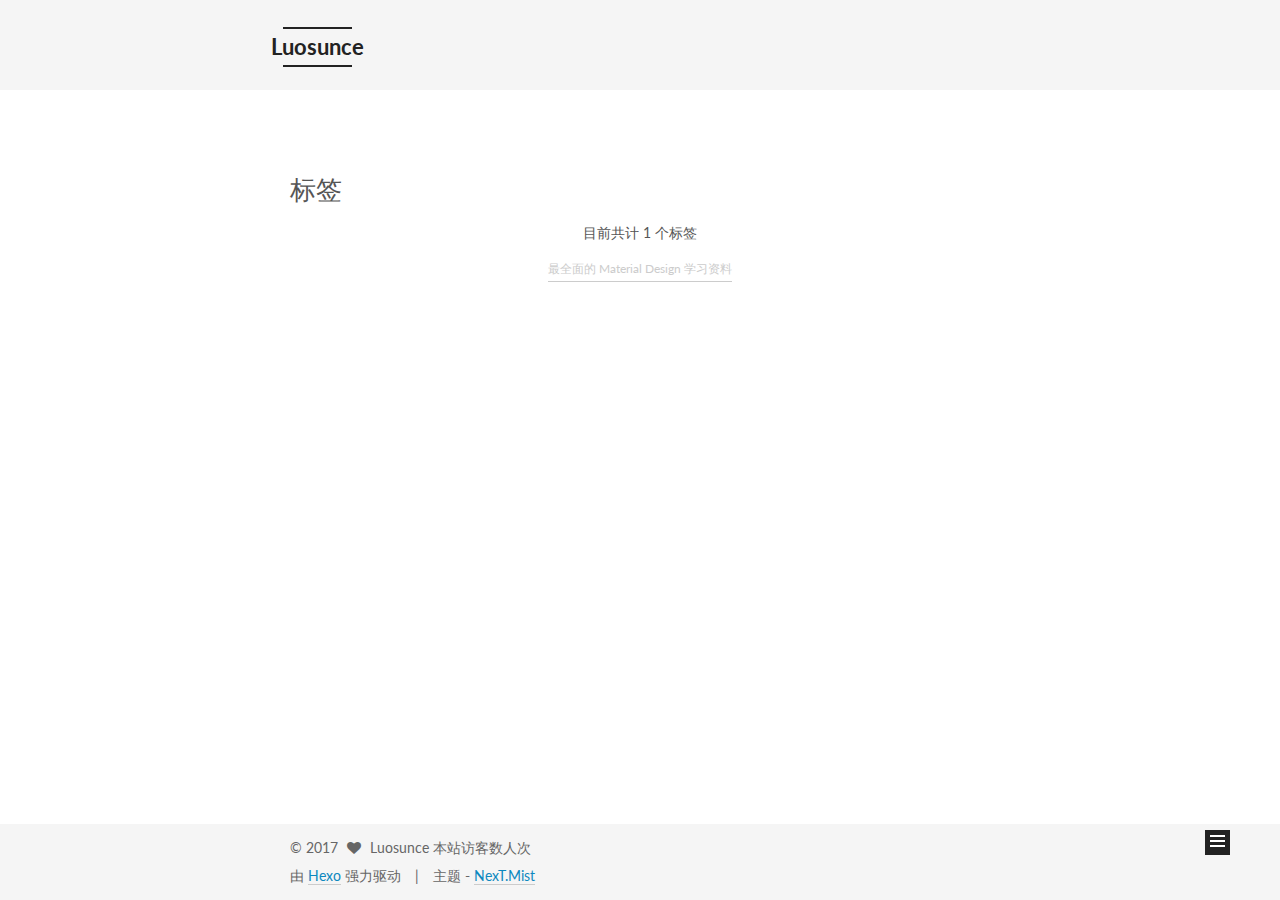
<file: tags/index.html>
<!doctype html>



  


<html class="theme-next mist use-motion" lang="zh-Hans">
<head>
  <meta charset="UTF-8"/>
<meta http-equiv="X-UA-Compatible" content="IE=edge" />
<meta name="viewport" content="width=device-width, initial-scale=1, maximum-scale=1"/>



<meta http-equiv="Cache-Control" content="no-transform" />
<meta http-equiv="Cache-Control" content="no-siteapp" />












  
  
  <link href="/lib/fancybox/source/jquery.fancybox.css?v=2.1.5" rel="stylesheet" type="text/css" />




  
  
  
  

  
    
    
  

  

  

  

  

  
    
    
    <link href="//fonts.googleapis.com/css?family=Lato:300,300italic,400,400italic,700,700italic&subset=latin,latin-ext" rel="stylesheet" type="text/css">
  






<link href="/lib/font-awesome/css/font-awesome.min.css?v=4.6.2" rel="stylesheet" type="text/css" />

<link href="/css/main.css?v=5.1.0" rel="stylesheet" type="text/css" />


  <meta name="keywords" content="Hexo, NexT" />








  <link rel="shortcut icon" type="image/x-icon" href="/favicon.ico?v=5.1.0" />






<meta property="og:type" content="website">
<meta property="og:title" content="标签">
<meta property="og:url" content="http://yoursite.com/tags/index.html">
<meta property="og:site_name" content="Luosunce">
<meta property="og:updated_time" content="2016-12-21T02:32:06.803Z">
<meta name="twitter:card" content="summary">
<meta name="twitter:title" content="标签">



<script type="text/javascript" id="hexo.configurations">
  var NexT = window.NexT || {};
  var CONFIG = {
    root: '/',
    scheme: 'Mist',
    sidebar: {"position":"left","display":"post"},
    fancybox: true,
    motion: true,
    duoshuo: {
      userId: '0',
      author: '博主'
    },
    algolia: {
      applicationID: '',
      apiKey: '',
      indexName: '',
      hits: {"per_page":10},
      labels: {"input_placeholder":"Search for Posts","hits_empty":"We didn't find any results for the search: ${query}","hits_stats":"${hits} results found in ${time} ms"}
    }
  };
</script>



  <link rel="canonical" href="http://yoursite.com/tags/"/>





  <title>
  

  
    标签 | Luosunce
  
</title>
</head>

<body itemscope itemtype="http://schema.org/WebPage" lang="zh-Hans">

  










  
  
    
  

  <div class="container one-collumn sidebar-position-left  ">
    <div class="headband"></div>

    <header id="header" class="header" itemscope itemtype="http://schema.org/WPHeader">
      <div class="header-inner"><div class="site-meta ">
  

  <div class="custom-logo-site-title">
    <a href="/"  class="brand" rel="start">
      <span class="logo-line-before"><i></i></span>
      <span class="site-title">Luosunce</span>
      <span class="logo-line-after"><i></i></span>
    </a>
  </div>
  <p class="site-subtitle"></p>
</div>

<div class="site-nav-toggle">
  <button>
    <span class="btn-bar"></span>
    <span class="btn-bar"></span>
    <span class="btn-bar"></span>
  </button>
</div>

<nav class="site-nav">
  

  
    <ul id="menu" class="menu">
      
        
        <li class="menu-item menu-item-home">
          <a href="/" rel="section">
            
              <i class="menu-item-icon fa fa-fw fa-home"></i> <br />
            
            首页
          </a>
        </li>
      
        
        <li class="menu-item menu-item-archives">
          <a href="/archives" rel="section">
            
              <i class="menu-item-icon fa fa-fw fa-archive"></i> <br />
            
            归档
          </a>
        </li>
      
        
        <li class="menu-item menu-item-tags">
          <a href="/tags" rel="section">
            
              <i class="menu-item-icon fa fa-fw fa-tags"></i> <br />
            
            标签
          </a>
        </li>
      
        
        <li class="menu-item menu-item-resume">
          <a href="/resume" rel="section">
            
              <i class="menu-item-icon fa fa-fw fa-file"></i> <br />
            
            简历
          </a>
        </li>
      
        
        <li class="menu-item menu-item-about">
          <a href="/about" rel="section">
            
              <i class="menu-item-icon fa fa-fw fa-user"></i> <br />
            
            关于我
          </a>
        </li>
      

      
    </ul>
  

  
</nav>



 <script async src="//dn-lbstatics.qbox.me/busuanzi/2.3/busuanzi.pure.mini.js">
  </script>
 </div>
    </header>

    <main id="main" class="main">
      <div class="main-inner">
        <div class="content-wrap">
          <div id="content" class="content">
            

  <div id="posts" class="posts-expand">
  <header class="post-header">

	<h2 class="post-title" itemprop="name headline">标签</h2>



</header>

    
    
      <div class="tag-cloud">
        <div class="tag-cloud-title">
            目前共计 1 个标签
        </div>
        <div class="tag-cloud-tags">
          <a href="/tags/最全面的-Material-Design-学习资料/" style="font-size: 12px; color: #ccc">最全面的 Material Design 学习资料</a>
        </div>
      </div>
    
  </div>


          </div>
          


          
  <div class="comments" id="comments">
    
  </div>


        </div>
        
          
  
  <div class="sidebar-toggle">
    <div class="sidebar-toggle-line-wrap">
      <span class="sidebar-toggle-line sidebar-toggle-line-first"></span>
      <span class="sidebar-toggle-line sidebar-toggle-line-middle"></span>
      <span class="sidebar-toggle-line sidebar-toggle-line-last"></span>
    </div>
  </div>

  <aside id="sidebar" class="sidebar">
    <div class="sidebar-inner">

      

      

      <section class="site-overview sidebar-panel sidebar-panel-active">
        <div class="site-author motion-element" itemprop="author" itemscope itemtype="http://schema.org/Person">
          <img class="site-author-image" itemprop="image"
               src="/images/avatar.jpg"
               alt="Luosunce" />
          <p class="site-author-name" itemprop="name">Luosunce</p>
          <p class="site-description motion-element" itemprop="description"></p>
        </div>
        <nav class="site-state motion-element">
          <div class="site-state-item site-state-posts">
            <a href="/archives">
              <span class="site-state-item-count">2</span>
              <span class="site-state-item-name">文章</span>
            </a>
          </div>

          

          
            <div class="site-state-item site-state-tags">
              <a href="/tags">
                <span class="site-state-item-count">1</span>
                <span class="site-state-item-name">标签</span>
              </a>
            </div>
          

        </nav>

        

        <div class="links-of-author motion-element">
          
            
              <span class="links-of-author-item">
                <a href="https://github.com/Luosunce" target="_blank" title="GitHub">
                  
                    <i class="fa fa-fw fa-github"></i>
                  
                  GitHub
                </a>
              </span>
            
              <span class="links-of-author-item">
                <a href="http://www.weibo.com/5344155604/profile?rightmod=1&wvr=6&mod=personinfo&is_all=1" target="_blank" title="Weibo">
                  
                    <i class="fa fa-fw fa-weibo"></i>
                  
                  Weibo
                </a>
              </span>
            
          
        </div>

        
        

        
        

        


      </section>

      

    </div>
  </aside>


        
      </div>
    </main>

    <footer id="footer" class="footer">
      <div class="footer-inner">
        <div class="copyright" >
  
  &copy; 
  <span itemprop="copyrightYear">2017</span>
  <span class="with-love">
    <i class="fa fa-heart"></i>
  </span>
    <span class="author" itemprop="copyrightHolder">Luosunce</span>
   <span id="busuanzi_container_site_uv">
  本站访客数<span id="busuanzi_value_site_uv"></span>人次
  </span>
</div>


<div class="powered-by">
  由 <a class="theme-link" href="https://hexo.io">Hexo</a> 强力驱动
</div>

<div class="theme-info">
  主题 -
  <a class="theme-link" href="https://github.com/iissnan/hexo-theme-next">
    NexT.Mist
  </a>
</div>
</script>


        

        
      </div>
    </footer>

    <div class="back-to-top">
      <i class="fa fa-arrow-up"></i>
    </div>
  </div>

  

<script type="text/javascript">
  if (Object.prototype.toString.call(window.Promise) !== '[object Function]') {
    window.Promise = null;
  }
</script>









  



  
  <script type="text/javascript" src="/lib/jquery/index.js?v=2.1.3"></script>

  
  <script type="text/javascript" src="/lib/fastclick/lib/fastclick.min.js?v=1.0.6"></script>

  
  <script type="text/javascript" src="/lib/jquery_lazyload/jquery.lazyload.js?v=1.9.7"></script>

  
  <script type="text/javascript" src="/lib/velocity/velocity.min.js?v=1.2.1"></script>

  
  <script type="text/javascript" src="/lib/velocity/velocity.ui.min.js?v=1.2.1"></script>

  
  <script type="text/javascript" src="/lib/fancybox/source/jquery.fancybox.pack.js?v=2.1.5"></script>


  


  <script type="text/javascript" src="/js/src/utils.js?v=5.1.0"></script>

  <script type="text/javascript" src="/js/src/motion.js?v=5.1.0"></script>



  
  

  

  


  <script type="text/javascript" src="/js/src/bootstrap.js?v=5.1.0"></script>

  <script async src="//dn-lbstatics.qbox.me/busuanzi/2.3/busuanzi.pure.mini.js">
  </script>

  



  




	




  
  

  

  

  

  


</body>
</html>
</file>
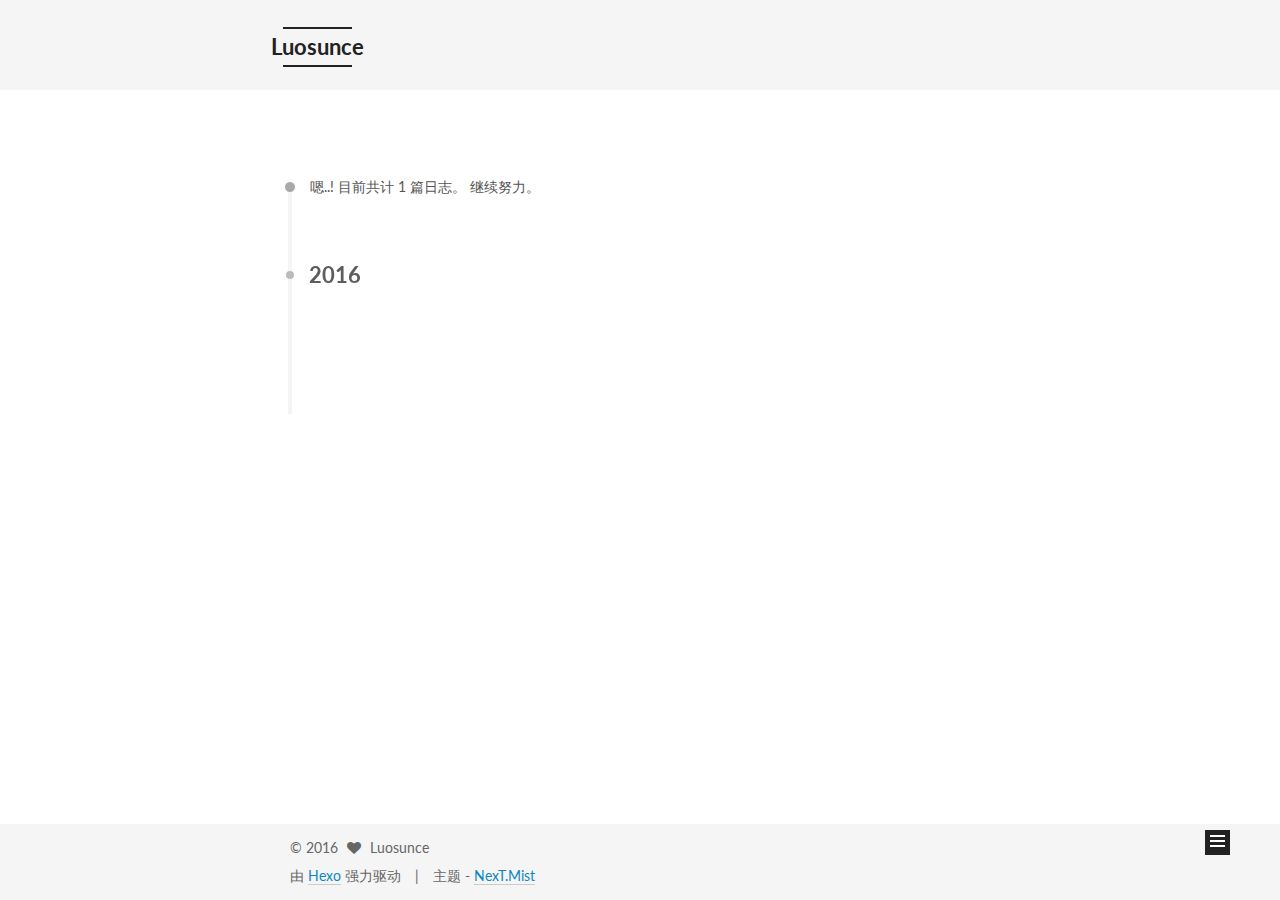
<file: archives/2016/index.html>
<!doctype html>



  


<html class="theme-next mist use-motion" lang="zh-Hans">
<head>
  <meta charset="UTF-8"/>
<meta http-equiv="X-UA-Compatible" content="IE=edge" />
<meta name="viewport" content="width=device-width, initial-scale=1, maximum-scale=1"/>



<meta http-equiv="Cache-Control" content="no-transform" />
<meta http-equiv="Cache-Control" content="no-siteapp" />












  
  
  <link href="/lib/fancybox/source/jquery.fancybox.css?v=2.1.5" rel="stylesheet" type="text/css" />




  
  
  
  

  
    
    
  

  

  

  

  

  
    
    
    <link href="//fonts.googleapis.com/css?family=Lato:300,300italic,400,400italic,700,700italic&subset=latin,latin-ext" rel="stylesheet" type="text/css">
  






<link href="/lib/font-awesome/css/font-awesome.min.css?v=4.6.2" rel="stylesheet" type="text/css" />

<link href="/css/main.css?v=5.1.0" rel="stylesheet" type="text/css" />


  <meta name="keywords" content="Hexo, NexT" />








  <link rel="shortcut icon" type="image/x-icon" href="/favicon.ico?v=5.1.0" />






<meta property="og:type" content="website">
<meta property="og:title" content="Luosunce">
<meta property="og:url" content="http://yoursite.com/archives/2016/index.html">
<meta property="og:site_name" content="Luosunce">
<meta name="twitter:card" content="summary">
<meta name="twitter:title" content="Luosunce">



<script type="text/javascript" id="hexo.configurations">
  var NexT = window.NexT || {};
  var CONFIG = {
    root: '/',
    scheme: 'Mist',
    sidebar: {"position":"left","display":"post"},
    fancybox: true,
    motion: true,
    duoshuo: {
      userId: '0',
      author: '博主'
    },
    algolia: {
      applicationID: '',
      apiKey: '',
      indexName: '',
      hits: {"per_page":10},
      labels: {"input_placeholder":"Search for Posts","hits_empty":"We didn't find any results for the search: ${query}","hits_stats":"${hits} results found in ${time} ms"}
    }
  };
</script>



  <link rel="canonical" href="http://yoursite.com/archives/2016/"/>





  <title> 归档 | Luosunce </title>
</head>

<body itemscope itemtype="http://schema.org/WebPage" lang="zh-Hans">

  










  
  
    
  

  <div class="container one-collumn sidebar-position-left  page-archive  ">
    <div class="headband"></div>

    <header id="header" class="header" itemscope itemtype="http://schema.org/WPHeader">
      <div class="header-inner"><div class="site-meta ">
  

  <div class="custom-logo-site-title">
    <a href="/"  class="brand" rel="start">
      <span class="logo-line-before"><i></i></span>
      <span class="site-title">Luosunce</span>
      <span class="logo-line-after"><i></i></span>
    </a>
  </div>
  <p class="site-subtitle"></p>
</div>

<div class="site-nav-toggle">
  <button>
    <span class="btn-bar"></span>
    <span class="btn-bar"></span>
    <span class="btn-bar"></span>
  </button>
</div>

<nav class="site-nav">
  

  
    <ul id="menu" class="menu">
      
        
        <li class="menu-item menu-item-home">
          <a href="/" rel="section">
            
              <i class="menu-item-icon fa fa-fw fa-home"></i> <br />
            
            首页
          </a>
        </li>
      
        
        <li class="menu-item menu-item-archives">
          <a href="/archives" rel="section">
            
              <i class="menu-item-icon fa fa-fw fa-archive"></i> <br />
            
            归档
          </a>
        </li>
      
        
        <li class="menu-item menu-item-tags">
          <a href="/tags" rel="section">
            
              <i class="menu-item-icon fa fa-fw fa-tags"></i> <br />
            
            标签
          </a>
        </li>
      
        
        <li class="menu-item menu-item-resume">
          <a href="/resume" rel="section">
            
              <i class="menu-item-icon fa fa-fw fa-file"></i> <br />
            
            简历
          </a>
        </li>
      
        
        <li class="menu-item menu-item-about">
          <a href="/about" rel="section">
            
              <i class="menu-item-icon fa fa-fw fa-user"></i> <br />
            
            关于我
          </a>
        </li>
      

      
    </ul>
  

  
</nav>



 </div>
    </header>

    <main id="main" class="main">
      <div class="main-inner">
        <div class="content-wrap">
          <div id="content" class="content">
            

  <section id="posts" class="posts-collapse">
    <span class="archive-move-on"></span>

    <span class="archive-page-counter">
      
      
      
        
      
      嗯..! 目前共计 1 篇日志。 继续努力。
    </span>

    

      
      
      

      
        
        <div class="collection-title">
          <h2 class="archive-year motion-element" id="archive-year-2016">2016</h2>
        </div>
      
      

      

  <article class="post post-type-normal" itemscope itemtype="http://schema.org/Article">
    <header class="post-header">

      <h1 class="post-title">
        
            <a class="post-title-link" href="/2016/12/19/hello-world/" itemprop="url">
              
                <span itemprop="name">Hello World</span>
              
            </a>
        
      </h1>

      <div class="post-meta">
        <time class="post-time" itemprop="dateCreated"
              datetime="2016-12-19T15:10:16+08:00"
              content="2016-12-19" >
          12-19
        </time>
      </div>

    </header>
  </article>



    

  </section>

  



          </div>
          


          

        </div>
        
          
  
  <div class="sidebar-toggle">
    <div class="sidebar-toggle-line-wrap">
      <span class="sidebar-toggle-line sidebar-toggle-line-first"></span>
      <span class="sidebar-toggle-line sidebar-toggle-line-middle"></span>
      <span class="sidebar-toggle-line sidebar-toggle-line-last"></span>
    </div>
  </div>

  <aside id="sidebar" class="sidebar">
    <div class="sidebar-inner">

      

      

      <section class="site-overview sidebar-panel sidebar-panel-active">
        <div class="site-author motion-element" itemprop="author" itemscope itemtype="http://schema.org/Person">
          <img class="site-author-image" itemprop="image"
               src="/images/avatar.jpg"
               alt="Luosunce" />
          <p class="site-author-name" itemprop="name">Luosunce</p>
          <p class="site-description motion-element" itemprop="description"></p>
        </div>
        <nav class="site-state motion-element">
          <div class="site-state-item site-state-posts">
            <a href="/archives">
              <span class="site-state-item-count">1</span>
              <span class="site-state-item-name">文章</span>
            </a>
          </div>

          

          

        </nav>

        

        <div class="links-of-author motion-element">
          
            
              <span class="links-of-author-item">
                <a href="https://github.com/Luosunce" target="_blank" title="GitHub">
                  
                    <i class="fa fa-fw fa-github"></i>
                  
                  GitHub
                </a>
              </span>
            
              <span class="links-of-author-item">
                <a href="http://www.weibo.com/5344155604/profile?rightmod=1&wvr=6&mod=personinfo&is_all=1" target="_blank" title="Weibo">
                  
                    <i class="fa fa-fw fa-weibo"></i>
                  
                  Weibo
                </a>
              </span>
            
          
        </div>

        
        

        
        

        


      </section>

      

    </div>
  </aside>


        
      </div>
    </main>

    <footer id="footer" class="footer">
      <div class="footer-inner">
        <div class="copyright" >
  
  &copy; 
  <span itemprop="copyrightYear">2016</span>
  <span class="with-love">
    <i class="fa fa-heart"></i>
  </span>
  <span class="author" itemprop="copyrightHolder">Luosunce</span>
</div>


<div class="powered-by">
  由 <a class="theme-link" href="https://hexo.io">Hexo</a> 强力驱动
</div>

<div class="theme-info">
  主题 -
  <a class="theme-link" href="https://github.com/iissnan/hexo-theme-next">
    NexT.Mist
  </a>
</div>


        

        
      </div>
    </footer>

    <div class="back-to-top">
      <i class="fa fa-arrow-up"></i>
    </div>
  </div>

  

<script type="text/javascript">
  if (Object.prototype.toString.call(window.Promise) !== '[object Function]') {
    window.Promise = null;
  }
</script>









  



  
  <script type="text/javascript" src="/lib/jquery/index.js?v=2.1.3"></script>

  
  <script type="text/javascript" src="/lib/fastclick/lib/fastclick.min.js?v=1.0.6"></script>

  
  <script type="text/javascript" src="/lib/jquery_lazyload/jquery.lazyload.js?v=1.9.7"></script>

  
  <script type="text/javascript" src="/lib/velocity/velocity.min.js?v=1.2.1"></script>

  
  <script type="text/javascript" src="/lib/velocity/velocity.ui.min.js?v=1.2.1"></script>

  
  <script type="text/javascript" src="/lib/fancybox/source/jquery.fancybox.pack.js?v=2.1.5"></script>


  


  <script type="text/javascript" src="/js/src/utils.js?v=5.1.0"></script>

  <script type="text/javascript" src="/js/src/motion.js?v=5.1.0"></script>



  
  

  
  
    <script type="text/javascript" id="motion.page.archive">
      $('.archive-year').velocity('transition.slideLeftIn');
    </script>
  


  


  <script type="text/javascript" src="/js/src/bootstrap.js?v=5.1.0"></script>



  



  




	




  
  

  

  

  

  


</body>
</html>
</file>
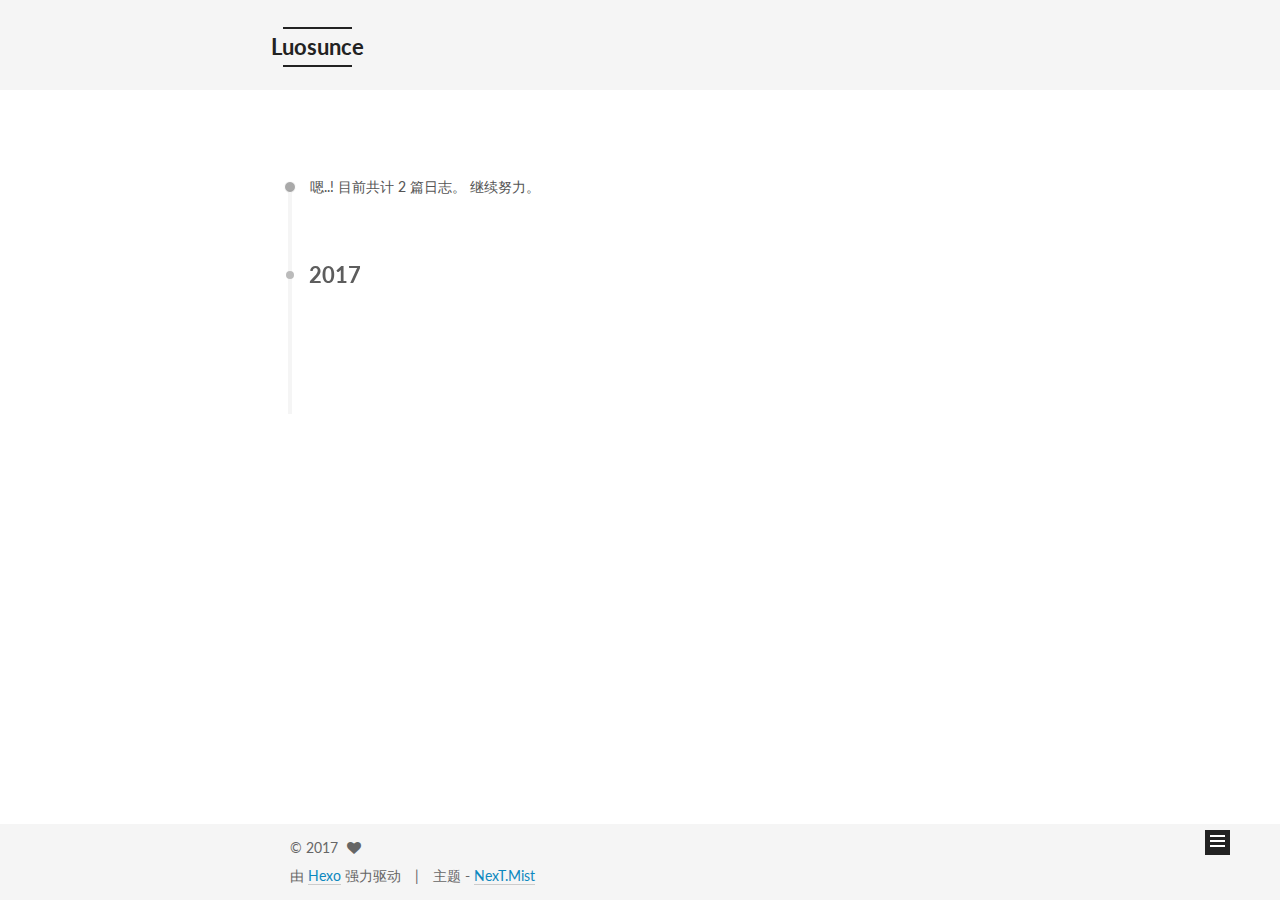
<file: archives/2017/index.html>
<!doctype html>



  


<html class="theme-next mist use-motion" lang="zh-Hans">
<head>
  <meta charset="UTF-8"/>
<meta http-equiv="X-UA-Compatible" content="IE=edge" />
<meta name="viewport" content="width=device-width, initial-scale=1, maximum-scale=1"/>



<meta http-equiv="Cache-Control" content="no-transform" />
<meta http-equiv="Cache-Control" content="no-siteapp" />












  
  
  <link href="/lib/fancybox/source/jquery.fancybox.css?v=2.1.5" rel="stylesheet" type="text/css" />




  
  
  
  

  
    
    
  

  

  

  

  

  
    
    
    <link href="//fonts.googleapis.com/css?family=Lato:300,300italic,400,400italic,700,700italic&subset=latin,latin-ext" rel="stylesheet" type="text/css">
  






<link href="/lib/font-awesome/css/font-awesome.min.css?v=4.6.2" rel="stylesheet" type="text/css" />

<link href="/css/main.css?v=5.1.0" rel="stylesheet" type="text/css" />


  <meta name="keywords" content="Hexo, NexT" />








  <link rel="shortcut icon" type="image/x-icon" href="/favicon.ico?v=5.1.0" />






<meta property="og:type" content="website">
<meta property="og:title" content="Luosunce">
<meta property="og:url" content="http://yoursite.com/archives/2017/index.html">
<meta property="og:site_name" content="Luosunce">
<meta name="twitter:card" content="summary">
<meta name="twitter:title" content="Luosunce">



<script type="text/javascript" id="hexo.configurations">
  var NexT = window.NexT || {};
  var CONFIG = {
    root: '/',
    scheme: 'Mist',
    sidebar: {"position":"left","display":"post"},
    fancybox: true,
    motion: true,
    duoshuo: {
      userId: '0',
      author: '博主'
    },
    algolia: {
      applicationID: '',
      apiKey: '',
      indexName: '',
      hits: {"per_page":10},
      labels: {"input_placeholder":"Search for Posts","hits_empty":"We didn't find any results for the search: ${query}","hits_stats":"${hits} results found in ${time} ms"}
    }
  };
</script>



  <link rel="canonical" href="http://yoursite.com/archives/2017/"/>





  <title> 归档 | Luosunce </title>
</head>

<body itemscope itemtype="http://schema.org/WebPage" lang="zh-Hans">

  










  
  
    
  

  <div class="container one-collumn sidebar-position-left  page-archive  ">
    <div class="headband"></div>

    <header id="header" class="header" itemscope itemtype="http://schema.org/WPHeader">
      <div class="header-inner"><div class="site-meta ">
  

  <div class="custom-logo-site-title">
    <a href="/"  class="brand" rel="start">
      <span class="logo-line-before"><i></i></span>
      <span class="site-title">Luosunce</span>
      <span class="logo-line-after"><i></i></span>
    </a>
  </div>
  <p class="site-subtitle"></p>
</div>

<div class="site-nav-toggle">
  <button>
    <span class="btn-bar"></span>
    <span class="btn-bar"></span>
    <span class="btn-bar"></span>
  </button>
</div>

<nav class="site-nav">
  

  
    <ul id="menu" class="menu">
      
        
        <li class="menu-item menu-item-home">
          <a href="/" rel="section">
            
              <i class="menu-item-icon fa fa-fw fa-home"></i> <br />
            
            首页
          </a>
        </li>
      
        
        <li class="menu-item menu-item-archives">
          <a href="/archives" rel="section">
            
              <i class="menu-item-icon fa fa-fw fa-archive"></i> <br />
            
            归档
          </a>
        </li>
      
        
        <li class="menu-item menu-item-tags">
          <a href="/tags" rel="section">
            
              <i class="menu-item-icon fa fa-fw fa-tags"></i> <br />
            
            标签
          </a>
        </li>
      
        
        <li class="menu-item menu-item-resume">
          <a href="/resume" rel="section">
            
              <i class="menu-item-icon fa fa-fw fa-file"></i> <br />
            
            简历
          </a>
        </li>
      
        
        <li class="menu-item menu-item-about">
          <a href="/about" rel="section">
            
              <i class="menu-item-icon fa fa-fw fa-user"></i> <br />
            
            关于我
          </a>
        </li>
      

      
    </ul>
  

  
</nav>



 <script async src="//dn-lbstatics.qbox.me/busuanzi/2.3/busuanzi.pure.mini.js">
  </script>
 </div>
    </header>

    <main id="main" class="main">
      <div class="main-inner">
        <div class="content-wrap">
          <div id="content" class="content">
            

  <section id="posts" class="posts-collapse">
    <span class="archive-move-on"></span>

    <span class="archive-page-counter">
      
      
      
        
      
      嗯..! 目前共计 2 篇日志。 继续努力。
    </span>

    

      
      
      

      
        
        <div class="collection-title">
          <h2 class="archive-year motion-element" id="archive-year-2017">2017</h2>
        </div>
      
      

      

  <article class="post post-type-normal" itemscope itemtype="http://schema.org/Article">
    <header class="post-header">

      <h1 class="post-title">
        
            <a class="post-title-link" href="/2017/03/03/material-design/" itemprop="url">
              
                <span itemprop="name">最全面的 Material Design 学习资料</span>
              
            </a>
        
      </h1>

      <div class="post-meta">
        <time class="post-time" itemprop="dateCreated"
              datetime="2017-03-03T15:41:21+08:00"
              content="2017-03-03" >
          03-03
        </time>
      </div>

    </header>
  </article>



    

  </section>

  



          </div>
          


          

        </div>
        
          
  
  <div class="sidebar-toggle">
    <div class="sidebar-toggle-line-wrap">
      <span class="sidebar-toggle-line sidebar-toggle-line-first"></span>
      <span class="sidebar-toggle-line sidebar-toggle-line-middle"></span>
      <span class="sidebar-toggle-line sidebar-toggle-line-last"></span>
    </div>
  </div>

  <aside id="sidebar" class="sidebar">
    <div class="sidebar-inner">

      

      

      <section class="site-overview sidebar-panel sidebar-panel-active">
        <div class="site-author motion-element" itemprop="author" itemscope itemtype="http://schema.org/Person">
          <img class="site-author-image" itemprop="image"
               src="/images/avatar.jpg"
               alt="Luosunce" />
          <p class="site-author-name" itemprop="name">Luosunce</p>
          <p class="site-description motion-element" itemprop="description"></p>
        </div>
        <nav class="site-state motion-element">
          <div class="site-state-item site-state-posts">
            <a href="/archives">
              <span class="site-state-item-count">2</span>
              <span class="site-state-item-name">文章</span>
            </a>
          </div>

          

          
            <div class="site-state-item site-state-tags">
              <a href="/tags">
                <span class="site-state-item-count">1</span>
                <span class="site-state-item-name">标签</span>
              </a>
            </div>
          

        </nav>

        

        <div class="links-of-author motion-element">
          
            
              <span class="links-of-author-item">
                <a href="https://github.com/Luosunce" target="_blank" title="GitHub">
                  
                    <i class="fa fa-fw fa-github"></i>
                  
                  GitHub
                </a>
              </span>
            
              <span class="links-of-author-item">
                <a href="http://www.weibo.com/5344155604/profile?rightmod=1&wvr=6&mod=personinfo&is_all=1" target="_blank" title="Weibo">
                  
                    <i class="fa fa-fw fa-weibo"></i>
                  
                  Weibo
                </a>
              </span>
            
          
        </div>

        
        

        
        

        


      </section>

      

    </div>
  </aside>


        
      </div>
    </main>

    <footer id="footer" class="footer">
      <div class="footer-inner">
        <div class="copyright" >
  
  &copy; 
  <span itemprop="copyrightYear">2017</span>
  <span class="with-love">
    <i class="fa fa-heart"></i>
  </span>
 
</div>


<div class="powered-by">
  由 <a class="theme-link" href="https://hexo.io">Hexo</a> 强力驱动
</div>

<div class="theme-info">
  主题 -
  <a class="theme-link" href="https://github.com/iissnan/hexo-theme-next">
    NexT.Mist
  </a>
</div>
<script async src="//dn-lbstatics.qbox.me/busuanzi/2.3/busuanzi.pure.mini.js">
</script>


        

        
      </div>
    </footer>

    <div class="back-to-top">
      <i class="fa fa-arrow-up"></i>
    </div>
  </div>

  

<script type="text/javascript">
  if (Object.prototype.toString.call(window.Promise) !== '[object Function]') {
    window.Promise = null;
  }
</script>









  



  
  <script type="text/javascript" src="/lib/jquery/index.js?v=2.1.3"></script>

  
  <script type="text/javascript" src="/lib/fastclick/lib/fastclick.min.js?v=1.0.6"></script>

  
  <script type="text/javascript" src="/lib/jquery_lazyload/jquery.lazyload.js?v=1.9.7"></script>

  
  <script type="text/javascript" src="/lib/velocity/velocity.min.js?v=1.2.1"></script>

  
  <script type="text/javascript" src="/lib/velocity/velocity.ui.min.js?v=1.2.1"></script>

  
  <script type="text/javascript" src="/lib/fancybox/source/jquery.fancybox.pack.js?v=2.1.5"></script>


  


  <script type="text/javascript" src="/js/src/utils.js?v=5.1.0"></script>

  <script type="text/javascript" src="/js/src/motion.js?v=5.1.0"></script>



  
  

  
  
    <script type="text/javascript" id="motion.page.archive">
      $('.archive-year').velocity('transition.slideLeftIn');
    </script>
  


  


  <script type="text/javascript" src="/js/src/bootstrap.js?v=5.1.0"></script>



  



  




	




  
  

  

  

  

  


</body>
</html>
</file>
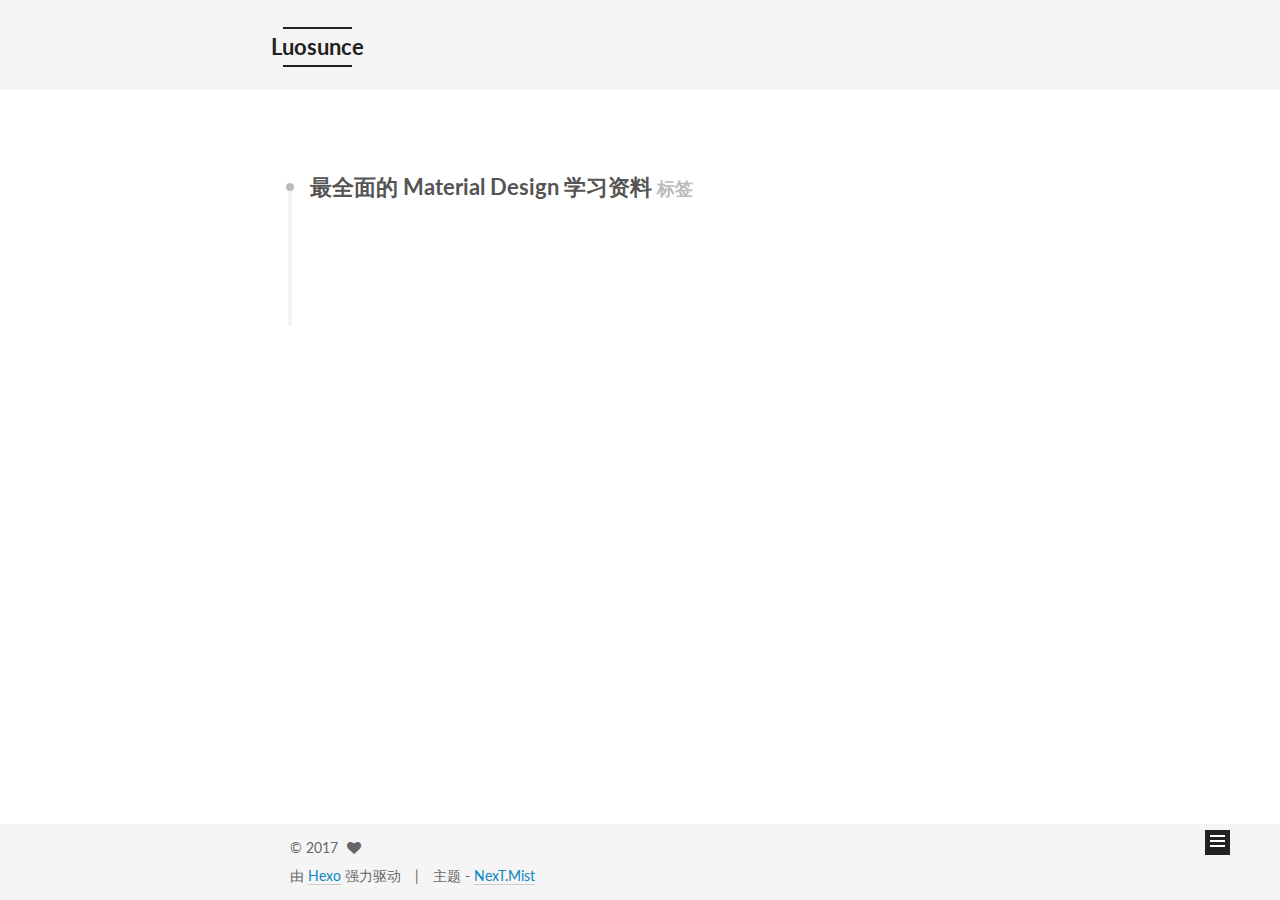
<file: tags/最全面的-Material-Design-学习资料/index.html>
<!doctype html>



  


<html class="theme-next mist use-motion" lang="zh-Hans">
<head>
  <meta charset="UTF-8"/>
<meta http-equiv="X-UA-Compatible" content="IE=edge" />
<meta name="viewport" content="width=device-width, initial-scale=1, maximum-scale=1"/>



<meta http-equiv="Cache-Control" content="no-transform" />
<meta http-equiv="Cache-Control" content="no-siteapp" />












  
  
  <link href="/lib/fancybox/source/jquery.fancybox.css?v=2.1.5" rel="stylesheet" type="text/css" />




  
  
  
  

  
    
    
  

  

  

  

  

  
    
    
    <link href="//fonts.googleapis.com/css?family=Lato:300,300italic,400,400italic,700,700italic&subset=latin,latin-ext" rel="stylesheet" type="text/css">
  






<link href="/lib/font-awesome/css/font-awesome.min.css?v=4.6.2" rel="stylesheet" type="text/css" />

<link href="/css/main.css?v=5.1.0" rel="stylesheet" type="text/css" />


  <meta name="keywords" content="Hexo, NexT" />








  <link rel="shortcut icon" type="image/x-icon" href="/favicon.ico?v=5.1.0" />






<meta property="og:type" content="website">
<meta property="og:title" content="Luosunce">
<meta property="og:url" content="http://yoursite.com/tags/最全面的-Material-Design-学习资料/index.html">
<meta property="og:site_name" content="Luosunce">
<meta name="twitter:card" content="summary">
<meta name="twitter:title" content="Luosunce">



<script type="text/javascript" id="hexo.configurations">
  var NexT = window.NexT || {};
  var CONFIG = {
    root: '/',
    scheme: 'Mist',
    sidebar: {"position":"left","display":"post"},
    fancybox: true,
    motion: true,
    duoshuo: {
      userId: '0',
      author: '博主'
    },
    algolia: {
      applicationID: '',
      apiKey: '',
      indexName: '',
      hits: {"per_page":10},
      labels: {"input_placeholder":"Search for Posts","hits_empty":"We didn't find any results for the search: ${query}","hits_stats":"${hits} results found in ${time} ms"}
    }
  };
</script>



  <link rel="canonical" href="http://yoursite.com/tags/最全面的-Material-Design-学习资料/"/>





  <title> 标签: 最全面的 Material Design 学习资料 | Luosunce </title>
</head>

<body itemscope itemtype="http://schema.org/WebPage" lang="zh-Hans">

  










  
  
    
  

  <div class="container one-collumn sidebar-position-left  ">
    <div class="headband"></div>

    <header id="header" class="header" itemscope itemtype="http://schema.org/WPHeader">
      <div class="header-inner"><div class="site-meta ">
  

  <div class="custom-logo-site-title">
    <a href="/"  class="brand" rel="start">
      <span class="logo-line-before"><i></i></span>
      <span class="site-title">Luosunce</span>
      <span class="logo-line-after"><i></i></span>
    </a>
  </div>
  <p class="site-subtitle"></p>
</div>

<div class="site-nav-toggle">
  <button>
    <span class="btn-bar"></span>
    <span class="btn-bar"></span>
    <span class="btn-bar"></span>
  </button>
</div>

<nav class="site-nav">
  

  
    <ul id="menu" class="menu">
      
        
        <li class="menu-item menu-item-home">
          <a href="/" rel="section">
            
              <i class="menu-item-icon fa fa-fw fa-home"></i> <br />
            
            首页
          </a>
        </li>
      
        
        <li class="menu-item menu-item-archives">
          <a href="/archives" rel="section">
            
              <i class="menu-item-icon fa fa-fw fa-archive"></i> <br />
            
            归档
          </a>
        </li>
      
        
        <li class="menu-item menu-item-tags">
          <a href="/tags" rel="section">
            
              <i class="menu-item-icon fa fa-fw fa-tags"></i> <br />
            
            标签
          </a>
        </li>
      
        
        <li class="menu-item menu-item-resume">
          <a href="/resume" rel="section">
            
              <i class="menu-item-icon fa fa-fw fa-file"></i> <br />
            
            简历
          </a>
        </li>
      
        
        <li class="menu-item menu-item-about">
          <a href="/about" rel="section">
            
              <i class="menu-item-icon fa fa-fw fa-user"></i> <br />
            
            关于我
          </a>
        </li>
      

      
    </ul>
  

  
</nav>



 <script async src="//dn-lbstatics.qbox.me/busuanzi/2.3/busuanzi.pure.mini.js">
  </script>
 </div>
    </header>

    <main id="main" class="main">
      <div class="main-inner">
        <div class="content-wrap">
          <div id="content" class="content">
            

  <div id="posts" class="posts-collapse">
    <div class="collection-title">
      <h2 >
        最全面的 Material Design 学习资料
        <small>标签</small>
      </h2>
    </div>

    
      

  <article class="post post-type-normal" itemscope itemtype="http://schema.org/Article">
    <header class="post-header">

      <h1 class="post-title">
        
            <a class="post-title-link" href="/2017/03/03/material-design/" itemprop="url">
              
                <span itemprop="name">最全面的 Material Design 学习资料</span>
              
            </a>
        
      </h1>

      <div class="post-meta">
        <time class="post-time" itemprop="dateCreated"
              datetime="2017-03-03T15:41:21+08:00"
              content="2017-03-03" >
          03-03
        </time>
      </div>

    </header>
  </article>


    
  </div>

  


          </div>
          


          

        </div>
        
          
  
  <div class="sidebar-toggle">
    <div class="sidebar-toggle-line-wrap">
      <span class="sidebar-toggle-line sidebar-toggle-line-first"></span>
      <span class="sidebar-toggle-line sidebar-toggle-line-middle"></span>
      <span class="sidebar-toggle-line sidebar-toggle-line-last"></span>
    </div>
  </div>

  <aside id="sidebar" class="sidebar">
    <div class="sidebar-inner">

      

      

      <section class="site-overview sidebar-panel sidebar-panel-active">
        <div class="site-author motion-element" itemprop="author" itemscope itemtype="http://schema.org/Person">
          <img class="site-author-image" itemprop="image"
               src="/images/avatar.jpg"
               alt="Luosunce" />
          <p class="site-author-name" itemprop="name">Luosunce</p>
          <p class="site-description motion-element" itemprop="description"></p>
        </div>
        <nav class="site-state motion-element">
          <div class="site-state-item site-state-posts">
            <a href="/archives">
              <span class="site-state-item-count">2</span>
              <span class="site-state-item-name">文章</span>
            </a>
          </div>

          

          
            <div class="site-state-item site-state-tags">
              <a href="/tags">
                <span class="site-state-item-count">1</span>
                <span class="site-state-item-name">标签</span>
              </a>
            </div>
          

        </nav>

        

        <div class="links-of-author motion-element">
          
            
              <span class="links-of-author-item">
                <a href="https://github.com/Luosunce" target="_blank" title="GitHub">
                  
                    <i class="fa fa-fw fa-github"></i>
                  
                  GitHub
                </a>
              </span>
            
              <span class="links-of-author-item">
                <a href="http://www.weibo.com/5344155604/profile?rightmod=1&wvr=6&mod=personinfo&is_all=1" target="_blank" title="Weibo">
                  
                    <i class="fa fa-fw fa-weibo"></i>
                  
                  Weibo
                </a>
              </span>
            
          
        </div>

        
        

        
        

        


      </section>

      

    </div>
  </aside>


        
      </div>
    </main>

    <footer id="footer" class="footer">
      <div class="footer-inner">
        <div class="copyright" >
  
  &copy; 
  <span itemprop="copyrightYear">2017</span>
  <span class="with-love">
    <i class="fa fa-heart"></i>
  </span>
 
</div>


<div class="powered-by">
  由 <a class="theme-link" href="https://hexo.io">Hexo</a> 强力驱动
</div>

<div class="theme-info">
  主题 -
  <a class="theme-link" href="https://github.com/iissnan/hexo-theme-next">
    NexT.Mist
  </a>
</div>
<script async src="//dn-lbstatics.qbox.me/busuanzi/2.3/busuanzi.pure.mini.js">
</script>


        

        
      </div>
    </footer>

    <div class="back-to-top">
      <i class="fa fa-arrow-up"></i>
    </div>
  </div>

  

<script type="text/javascript">
  if (Object.prototype.toString.call(window.Promise) !== '[object Function]') {
    window.Promise = null;
  }
</script>









  



  
  <script type="text/javascript" src="/lib/jquery/index.js?v=2.1.3"></script>

  
  <script type="text/javascript" src="/lib/fastclick/lib/fastclick.min.js?v=1.0.6"></script>

  
  <script type="text/javascript" src="/lib/jquery_lazyload/jquery.lazyload.js?v=1.9.7"></script>

  
  <script type="text/javascript" src="/lib/velocity/velocity.min.js?v=1.2.1"></script>

  
  <script type="text/javascript" src="/lib/velocity/velocity.ui.min.js?v=1.2.1"></script>

  
  <script type="text/javascript" src="/lib/fancybox/source/jquery.fancybox.pack.js?v=2.1.5"></script>


  


  <script type="text/javascript" src="/js/src/utils.js?v=5.1.0"></script>

  <script type="text/javascript" src="/js/src/motion.js?v=5.1.0"></script>



  
  

  

  


  <script type="text/javascript" src="/js/src/bootstrap.js?v=5.1.0"></script>



  



  




	




  
  

  

  

  

  


</body>
</html>
</file>
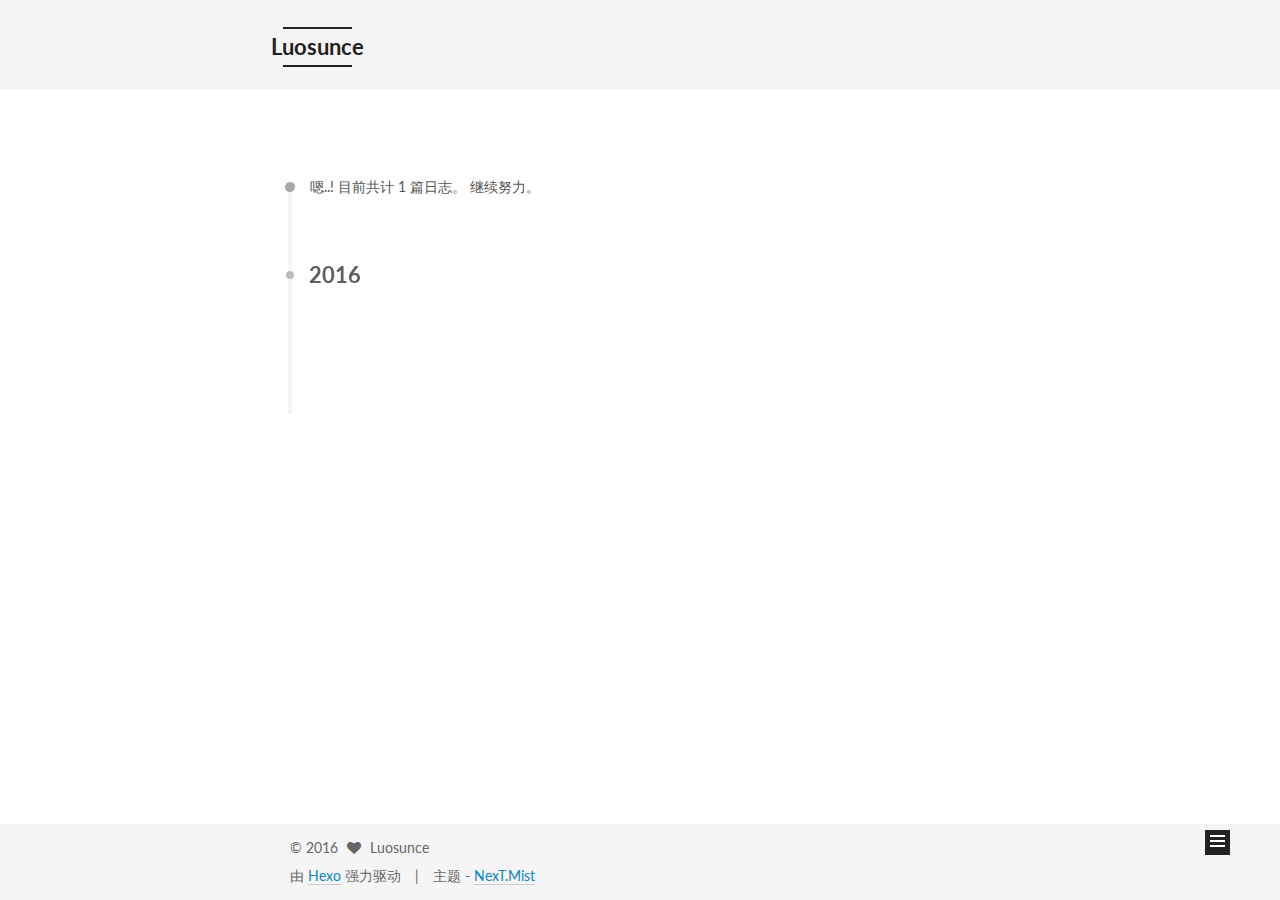
<file: archives/2016/12/index.html>
<!doctype html>



  


<html class="theme-next mist use-motion" lang="zh-Hans">
<head>
  <meta charset="UTF-8"/>
<meta http-equiv="X-UA-Compatible" content="IE=edge" />
<meta name="viewport" content="width=device-width, initial-scale=1, maximum-scale=1"/>



<meta http-equiv="Cache-Control" content="no-transform" />
<meta http-equiv="Cache-Control" content="no-siteapp" />












  
  
  <link href="/lib/fancybox/source/jquery.fancybox.css?v=2.1.5" rel="stylesheet" type="text/css" />




  
  
  
  

  
    
    
  

  

  

  

  

  
    
    
    <link href="//fonts.googleapis.com/css?family=Lato:300,300italic,400,400italic,700,700italic&subset=latin,latin-ext" rel="stylesheet" type="text/css">
  






<link href="/lib/font-awesome/css/font-awesome.min.css?v=4.6.2" rel="stylesheet" type="text/css" />

<link href="/css/main.css?v=5.1.0" rel="stylesheet" type="text/css" />


  <meta name="keywords" content="Hexo, NexT" />








  <link rel="shortcut icon" type="image/x-icon" href="/favicon.ico?v=5.1.0" />






<meta property="og:type" content="website">
<meta property="og:title" content="Luosunce">
<meta property="og:url" content="http://yoursite.com/archives/2016/12/index.html">
<meta property="og:site_name" content="Luosunce">
<meta name="twitter:card" content="summary">
<meta name="twitter:title" content="Luosunce">



<script type="text/javascript" id="hexo.configurations">
  var NexT = window.NexT || {};
  var CONFIG = {
    root: '/',
    scheme: 'Mist',
    sidebar: {"position":"left","display":"post"},
    fancybox: true,
    motion: true,
    duoshuo: {
      userId: '0',
      author: '博主'
    },
    algolia: {
      applicationID: '',
      apiKey: '',
      indexName: '',
      hits: {"per_page":10},
      labels: {"input_placeholder":"Search for Posts","hits_empty":"We didn't find any results for the search: ${query}","hits_stats":"${hits} results found in ${time} ms"}
    }
  };
</script>



  <link rel="canonical" href="http://yoursite.com/archives/2016/12/"/>





  <title> 归档 | Luosunce </title>
</head>

<body itemscope itemtype="http://schema.org/WebPage" lang="zh-Hans">

  










  
  
    
  

  <div class="container one-collumn sidebar-position-left  page-archive  ">
    <div class="headband"></div>

    <header id="header" class="header" itemscope itemtype="http://schema.org/WPHeader">
      <div class="header-inner"><div class="site-meta ">
  

  <div class="custom-logo-site-title">
    <a href="/"  class="brand" rel="start">
      <span class="logo-line-before"><i></i></span>
      <span class="site-title">Luosunce</span>
      <span class="logo-line-after"><i></i></span>
    </a>
  </div>
  <p class="site-subtitle"></p>
</div>

<div class="site-nav-toggle">
  <button>
    <span class="btn-bar"></span>
    <span class="btn-bar"></span>
    <span class="btn-bar"></span>
  </button>
</div>

<nav class="site-nav">
  

  
    <ul id="menu" class="menu">
      
        
        <li class="menu-item menu-item-home">
          <a href="/" rel="section">
            
              <i class="menu-item-icon fa fa-fw fa-home"></i> <br />
            
            首页
          </a>
        </li>
      
        
        <li class="menu-item menu-item-archives">
          <a href="/archives" rel="section">
            
              <i class="menu-item-icon fa fa-fw fa-archive"></i> <br />
            
            归档
          </a>
        </li>
      
        
        <li class="menu-item menu-item-tags">
          <a href="/tags" rel="section">
            
              <i class="menu-item-icon fa fa-fw fa-tags"></i> <br />
            
            标签
          </a>
        </li>
      
        
        <li class="menu-item menu-item-resume">
          <a href="/resume" rel="section">
            
              <i class="menu-item-icon fa fa-fw fa-file"></i> <br />
            
            简历
          </a>
        </li>
      
        
        <li class="menu-item menu-item-about">
          <a href="/about" rel="section">
            
              <i class="menu-item-icon fa fa-fw fa-user"></i> <br />
            
            关于我
          </a>
        </li>
      

      
    </ul>
  

  
</nav>



 </div>
    </header>

    <main id="main" class="main">
      <div class="main-inner">
        <div class="content-wrap">
          <div id="content" class="content">
            

  <section id="posts" class="posts-collapse">
    <span class="archive-move-on"></span>

    <span class="archive-page-counter">
      
      
      
        
      
      嗯..! 目前共计 1 篇日志。 继续努力。
    </span>

    

      
      
      

      
        
        <div class="collection-title">
          <h2 class="archive-year motion-element" id="archive-year-2016">2016</h2>
        </div>
      
      

      

  <article class="post post-type-normal" itemscope itemtype="http://schema.org/Article">
    <header class="post-header">

      <h1 class="post-title">
        
            <a class="post-title-link" href="/2016/12/19/hello-world/" itemprop="url">
              
                <span itemprop="name">Hello World</span>
              
            </a>
        
      </h1>

      <div class="post-meta">
        <time class="post-time" itemprop="dateCreated"
              datetime="2016-12-19T15:10:16+08:00"
              content="2016-12-19" >
          12-19
        </time>
      </div>

    </header>
  </article>



    

  </section>

  



          </div>
          


          

        </div>
        
          
  
  <div class="sidebar-toggle">
    <div class="sidebar-toggle-line-wrap">
      <span class="sidebar-toggle-line sidebar-toggle-line-first"></span>
      <span class="sidebar-toggle-line sidebar-toggle-line-middle"></span>
      <span class="sidebar-toggle-line sidebar-toggle-line-last"></span>
    </div>
  </div>

  <aside id="sidebar" class="sidebar">
    <div class="sidebar-inner">

      

      

      <section class="site-overview sidebar-panel sidebar-panel-active">
        <div class="site-author motion-element" itemprop="author" itemscope itemtype="http://schema.org/Person">
          <img class="site-author-image" itemprop="image"
               src="/images/avatar.jpg"
               alt="Luosunce" />
          <p class="site-author-name" itemprop="name">Luosunce</p>
          <p class="site-description motion-element" itemprop="description"></p>
        </div>
        <nav class="site-state motion-element">
          <div class="site-state-item site-state-posts">
            <a href="/archives">
              <span class="site-state-item-count">1</span>
              <span class="site-state-item-name">文章</span>
            </a>
          </div>

          

          

        </nav>

        

        <div class="links-of-author motion-element">
          
            
              <span class="links-of-author-item">
                <a href="https://github.com/Luosunce" target="_blank" title="GitHub">
                  
                    <i class="fa fa-fw fa-github"></i>
                  
                  GitHub
                </a>
              </span>
            
              <span class="links-of-author-item">
                <a href="http://www.weibo.com/5344155604/profile?rightmod=1&wvr=6&mod=personinfo&is_all=1" target="_blank" title="Weibo">
                  
                    <i class="fa fa-fw fa-weibo"></i>
                  
                  Weibo
                </a>
              </span>
            
          
        </div>

        
        

        
        

        


      </section>

      

    </div>
  </aside>


        
      </div>
    </main>

    <footer id="footer" class="footer">
      <div class="footer-inner">
        <div class="copyright" >
  
  &copy; 
  <span itemprop="copyrightYear">2016</span>
  <span class="with-love">
    <i class="fa fa-heart"></i>
  </span>
  <span class="author" itemprop="copyrightHolder">Luosunce</span>
</div>


<div class="powered-by">
  由 <a class="theme-link" href="https://hexo.io">Hexo</a> 强力驱动
</div>

<div class="theme-info">
  主题 -
  <a class="theme-link" href="https://github.com/iissnan/hexo-theme-next">
    NexT.Mist
  </a>
</div>


        

        
      </div>
    </footer>

    <div class="back-to-top">
      <i class="fa fa-arrow-up"></i>
    </div>
  </div>

  

<script type="text/javascript">
  if (Object.prototype.toString.call(window.Promise) !== '[object Function]') {
    window.Promise = null;
  }
</script>









  



  
  <script type="text/javascript" src="/lib/jquery/index.js?v=2.1.3"></script>

  
  <script type="text/javascript" src="/lib/fastclick/lib/fastclick.min.js?v=1.0.6"></script>

  
  <script type="text/javascript" src="/lib/jquery_lazyload/jquery.lazyload.js?v=1.9.7"></script>

  
  <script type="text/javascript" src="/lib/velocity/velocity.min.js?v=1.2.1"></script>

  
  <script type="text/javascript" src="/lib/velocity/velocity.ui.min.js?v=1.2.1"></script>

  
  <script type="text/javascript" src="/lib/fancybox/source/jquery.fancybox.pack.js?v=2.1.5"></script>


  


  <script type="text/javascript" src="/js/src/utils.js?v=5.1.0"></script>

  <script type="text/javascript" src="/js/src/motion.js?v=5.1.0"></script>



  
  

  
  
    <script type="text/javascript" id="motion.page.archive">
      $('.archive-year').velocity('transition.slideLeftIn');
    </script>
  


  


  <script type="text/javascript" src="/js/src/bootstrap.js?v=5.1.0"></script>



  



  




	




  
  

  

  

  

  


</body>
</html>
</file>
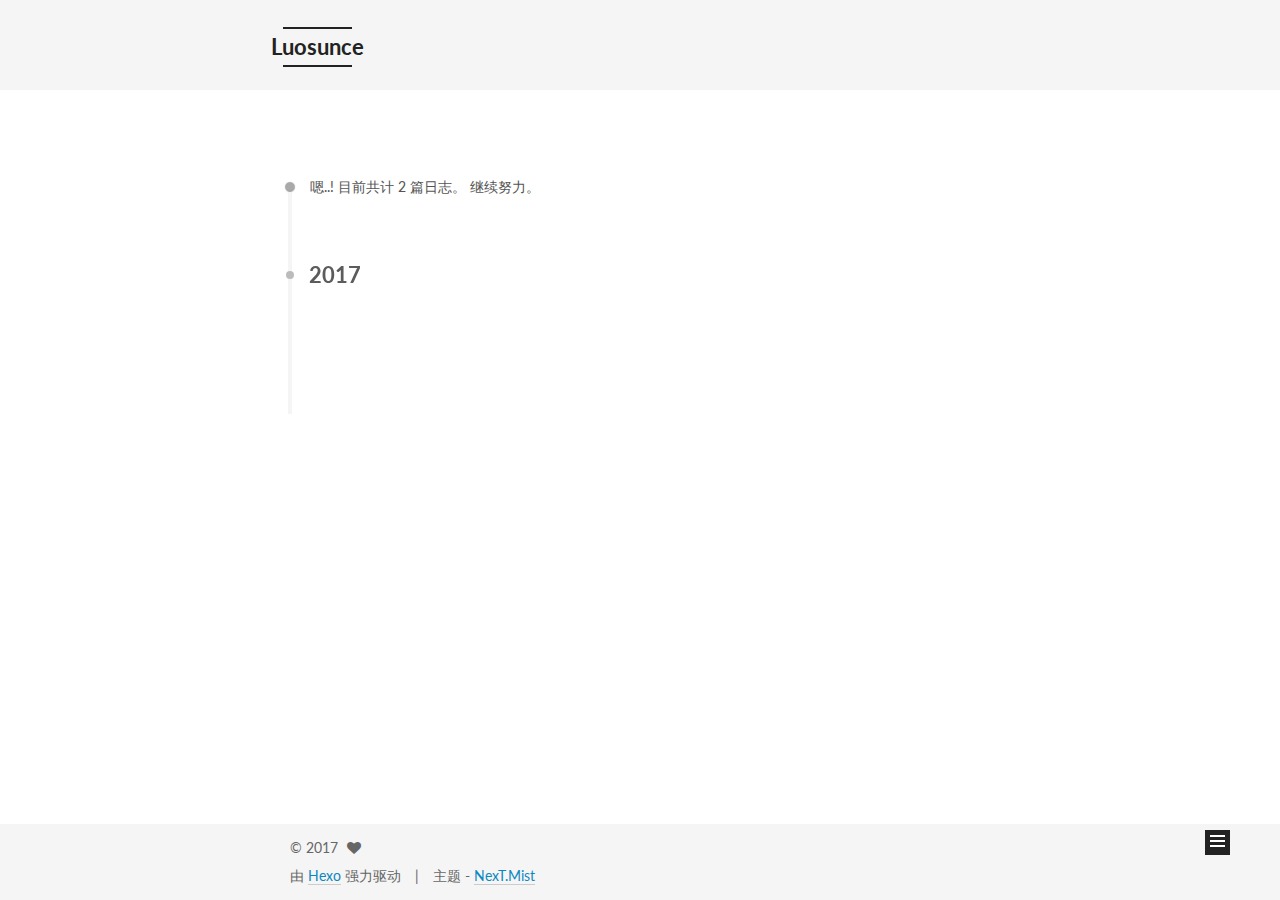
<file: archives/2017/03/index.html>
<!doctype html>



  


<html class="theme-next mist use-motion" lang="zh-Hans">
<head>
  <meta charset="UTF-8"/>
<meta http-equiv="X-UA-Compatible" content="IE=edge" />
<meta name="viewport" content="width=device-width, initial-scale=1, maximum-scale=1"/>



<meta http-equiv="Cache-Control" content="no-transform" />
<meta http-equiv="Cache-Control" content="no-siteapp" />












  
  
  <link href="/lib/fancybox/source/jquery.fancybox.css?v=2.1.5" rel="stylesheet" type="text/css" />




  
  
  
  

  
    
    
  

  

  

  

  

  
    
    
    <link href="//fonts.googleapis.com/css?family=Lato:300,300italic,400,400italic,700,700italic&subset=latin,latin-ext" rel="stylesheet" type="text/css">
  






<link href="/lib/font-awesome/css/font-awesome.min.css?v=4.6.2" rel="stylesheet" type="text/css" />

<link href="/css/main.css?v=5.1.0" rel="stylesheet" type="text/css" />


  <meta name="keywords" content="Hexo, NexT" />








  <link rel="shortcut icon" type="image/x-icon" href="/favicon.ico?v=5.1.0" />






<meta property="og:type" content="website">
<meta property="og:title" content="Luosunce">
<meta property="og:url" content="http://yoursite.com/archives/2017/03/index.html">
<meta property="og:site_name" content="Luosunce">
<meta name="twitter:card" content="summary">
<meta name="twitter:title" content="Luosunce">



<script type="text/javascript" id="hexo.configurations">
  var NexT = window.NexT || {};
  var CONFIG = {
    root: '/',
    scheme: 'Mist',
    sidebar: {"position":"left","display":"post"},
    fancybox: true,
    motion: true,
    duoshuo: {
      userId: '0',
      author: '博主'
    },
    algolia: {
      applicationID: '',
      apiKey: '',
      indexName: '',
      hits: {"per_page":10},
      labels: {"input_placeholder":"Search for Posts","hits_empty":"We didn't find any results for the search: ${query}","hits_stats":"${hits} results found in ${time} ms"}
    }
  };
</script>



  <link rel="canonical" href="http://yoursite.com/archives/2017/03/"/>





  <title> 归档 | Luosunce </title>
</head>

<body itemscope itemtype="http://schema.org/WebPage" lang="zh-Hans">

  










  
  
    
  

  <div class="container one-collumn sidebar-position-left  page-archive  ">
    <div class="headband"></div>

    <header id="header" class="header" itemscope itemtype="http://schema.org/WPHeader">
      <div class="header-inner"><div class="site-meta ">
  

  <div class="custom-logo-site-title">
    <a href="/"  class="brand" rel="start">
      <span class="logo-line-before"><i></i></span>
      <span class="site-title">Luosunce</span>
      <span class="logo-line-after"><i></i></span>
    </a>
  </div>
  <p class="site-subtitle"></p>
</div>

<div class="site-nav-toggle">
  <button>
    <span class="btn-bar"></span>
    <span class="btn-bar"></span>
    <span class="btn-bar"></span>
  </button>
</div>

<nav class="site-nav">
  

  
    <ul id="menu" class="menu">
      
        
        <li class="menu-item menu-item-home">
          <a href="/" rel="section">
            
              <i class="menu-item-icon fa fa-fw fa-home"></i> <br />
            
            首页
          </a>
        </li>
      
        
        <li class="menu-item menu-item-archives">
          <a href="/archives" rel="section">
            
              <i class="menu-item-icon fa fa-fw fa-archive"></i> <br />
            
            归档
          </a>
        </li>
      
        
        <li class="menu-item menu-item-tags">
          <a href="/tags" rel="section">
            
              <i class="menu-item-icon fa fa-fw fa-tags"></i> <br />
            
            标签
          </a>
        </li>
      
        
        <li class="menu-item menu-item-resume">
          <a href="/resume" rel="section">
            
              <i class="menu-item-icon fa fa-fw fa-file"></i> <br />
            
            简历
          </a>
        </li>
      
        
        <li class="menu-item menu-item-about">
          <a href="/about" rel="section">
            
              <i class="menu-item-icon fa fa-fw fa-user"></i> <br />
            
            关于我
          </a>
        </li>
      

      
    </ul>
  

  
</nav>



 <script async src="//dn-lbstatics.qbox.me/busuanzi/2.3/busuanzi.pure.mini.js">
  </script>
 </div>
    </header>

    <main id="main" class="main">
      <div class="main-inner">
        <div class="content-wrap">
          <div id="content" class="content">
            

  <section id="posts" class="posts-collapse">
    <span class="archive-move-on"></span>

    <span class="archive-page-counter">
      
      
      
        
      
      嗯..! 目前共计 2 篇日志。 继续努力。
    </span>

    

      
      
      

      
        
        <div class="collection-title">
          <h2 class="archive-year motion-element" id="archive-year-2017">2017</h2>
        </div>
      
      

      

  <article class="post post-type-normal" itemscope itemtype="http://schema.org/Article">
    <header class="post-header">

      <h1 class="post-title">
        
            <a class="post-title-link" href="/2017/03/03/material-design/" itemprop="url">
              
                <span itemprop="name">最全面的 Material Design 学习资料</span>
              
            </a>
        
      </h1>

      <div class="post-meta">
        <time class="post-time" itemprop="dateCreated"
              datetime="2017-03-03T15:41:21+08:00"
              content="2017-03-03" >
          03-03
        </time>
      </div>

    </header>
  </article>



    

  </section>

  



          </div>
          


          

        </div>
        
          
  
  <div class="sidebar-toggle">
    <div class="sidebar-toggle-line-wrap">
      <span class="sidebar-toggle-line sidebar-toggle-line-first"></span>
      <span class="sidebar-toggle-line sidebar-toggle-line-middle"></span>
      <span class="sidebar-toggle-line sidebar-toggle-line-last"></span>
    </div>
  </div>

  <aside id="sidebar" class="sidebar">
    <div class="sidebar-inner">

      

      

      <section class="site-overview sidebar-panel sidebar-panel-active">
        <div class="site-author motion-element" itemprop="author" itemscope itemtype="http://schema.org/Person">
          <img class="site-author-image" itemprop="image"
               src="/images/avatar.jpg"
               alt="Luosunce" />
          <p class="site-author-name" itemprop="name">Luosunce</p>
          <p class="site-description motion-element" itemprop="description"></p>
        </div>
        <nav class="site-state motion-element">
          <div class="site-state-item site-state-posts">
            <a href="/archives">
              <span class="site-state-item-count">2</span>
              <span class="site-state-item-name">文章</span>
            </a>
          </div>

          

          
            <div class="site-state-item site-state-tags">
              <a href="/tags">
                <span class="site-state-item-count">1</span>
                <span class="site-state-item-name">标签</span>
              </a>
            </div>
          

        </nav>

        

        <div class="links-of-author motion-element">
          
            
              <span class="links-of-author-item">
                <a href="https://github.com/Luosunce" target="_blank" title="GitHub">
                  
                    <i class="fa fa-fw fa-github"></i>
                  
                  GitHub
                </a>
              </span>
            
              <span class="links-of-author-item">
                <a href="http://www.weibo.com/5344155604/profile?rightmod=1&wvr=6&mod=personinfo&is_all=1" target="_blank" title="Weibo">
                  
                    <i class="fa fa-fw fa-weibo"></i>
                  
                  Weibo
                </a>
              </span>
            
          
        </div>

        
        

        
        

        


      </section>

      

    </div>
  </aside>


        
      </div>
    </main>

    <footer id="footer" class="footer">
      <div class="footer-inner">
        <div class="copyright" >
  
  &copy; 
  <span itemprop="copyrightYear">2017</span>
  <span class="with-love">
    <i class="fa fa-heart"></i>
  </span>
 
</div>


<div class="powered-by">
  由 <a class="theme-link" href="https://hexo.io">Hexo</a> 强力驱动
</div>

<div class="theme-info">
  主题 -
  <a class="theme-link" href="https://github.com/iissnan/hexo-theme-next">
    NexT.Mist
  </a>
</div>
<script async src="//dn-lbstatics.qbox.me/busuanzi/2.3/busuanzi.pure.mini.js">
</script>


        

        
      </div>
    </footer>

    <div class="back-to-top">
      <i class="fa fa-arrow-up"></i>
    </div>
  </div>

  

<script type="text/javascript">
  if (Object.prototype.toString.call(window.Promise) !== '[object Function]') {
    window.Promise = null;
  }
</script>









  



  
  <script type="text/javascript" src="/lib/jquery/index.js?v=2.1.3"></script>

  
  <script type="text/javascript" src="/lib/fastclick/lib/fastclick.min.js?v=1.0.6"></script>

  
  <script type="text/javascript" src="/lib/jquery_lazyload/jquery.lazyload.js?v=1.9.7"></script>

  
  <script type="text/javascript" src="/lib/velocity/velocity.min.js?v=1.2.1"></script>

  
  <script type="text/javascript" src="/lib/velocity/velocity.ui.min.js?v=1.2.1"></script>

  
  <script type="text/javascript" src="/lib/fancybox/source/jquery.fancybox.pack.js?v=2.1.5"></script>


  


  <script type="text/javascript" src="/js/src/utils.js?v=5.1.0"></script>

  <script type="text/javascript" src="/js/src/motion.js?v=5.1.0"></script>



  
  

  
  
    <script type="text/javascript" id="motion.page.archive">
      $('.archive-year').velocity('transition.slideLeftIn');
    </script>
  


  


  <script type="text/javascript" src="/js/src/bootstrap.js?v=5.1.0"></script>



  



  




	




  
  

  

  

  

  


</body>
</html>
</file>
<file: css/main.css>
/* normalize.css v3.0.2 | MIT License | git.io/normalize */
html {
  font-family: sans-serif; /* 1 */
  -ms-text-size-adjust: 100%; /* 2 */
  -webkit-text-size-adjust: 100%; /* 2 */
}
body {
  margin: 0;
}
article,
aside,
details,
figcaption,
figure,
footer,
header,
hgroup,
main,
menu,
nav,
section,
summary {
  display: block;
}
audio,
canvas,
progress,
video {
  display: inline-block; /* 1 */
  vertical-align: baseline; /* 2 */
}
audio:not([controls]) {
  display: none;
  height: 0;
}
[hidden],
template {
  display: none;
}
a {
  background-color: transparent;
}
a:active,
a:hover {
  outline: 0;
}
abbr[title] {
  border-bottom: 1px dotted;
}
b,
strong {
  font-weight: bold;
}
dfn {
  font-style: italic;
}
h1 {
  font-size: 2em;
  margin: 0.67em 0;
}
mark {
  background: #ff0;
  color: #000;
}
small {
  font-size: 80%;
}
sub,
sup {
  font-size: 75%;
  line-height: 0;
  position: relative;
  vertical-align: baseline;
}
sup {
  top: -0.5em;
}
sub {
  bottom: -0.25em;
}
img {
  border: 0;
}
svg:not(:root) {
  overflow: hidden;
}
figure {
  margin: 1em 40px;
}
hr {
  -moz-box-sizing: content-box;
  box-sizing: content-box;
  height: 0;
}
pre {
  overflow: auto;
}
code,
kbd,
pre,
samp {
  font-family: monospace, monospace;
  font-size: 1em;
}
button,
input,
optgroup,
select,
textarea {
  color: inherit; /* 1 */
  font: inherit; /* 2 */
  margin: 0; /* 3 */
}
button {
  overflow: visible;
}
button,
select {
  text-transform: none;
}
button,
html input[type="button"],
input[type="reset"],
input[type="submit"] {
  -webkit-appearance: button; /* 2 */
  cursor: pointer; /* 3 */
}
button[disabled],
html input[disabled] {
  cursor: default;
}
button::-moz-focus-inner,
input::-moz-focus-inner {
  border: 0;
  padding: 0;
}
input {
  line-height: normal;
}
input[type="checkbox"],
input[type="radio"] {
  box-sizing: border-box; /* 1 */
  padding: 0; /* 2 */
}
input[type="number"]::-webkit-inner-spin-button,
input[type="number"]::-webkit-outer-spin-button {
  height: auto;
}
input[type="search"] {
  -webkit-appearance: textfield; /* 1 */
  -moz-box-sizing: content-box;
  -webkit-box-sizing: content-box; /* 2 */
  box-sizing: content-box;
}
input[type="search"]::-webkit-search-cancel-button,
input[type="search"]::-webkit-search-decoration {
  -webkit-appearance: none;
}
fieldset {
  border: 1px solid #c0c0c0;
  margin: 0 2px;
  padding: 0.35em 0.625em 0.75em;
}
legend {
  border: 0; /* 1 */
  padding: 0; /* 2 */
}
textarea {
  overflow: auto;
}
optgroup {
  font-weight: bold;
}
table {
  border-collapse: collapse;
  border-spacing: 0;
}
td,
th {
  padding: 0;
}
::selection {
  background: #262a30;
  color: #fff;
}
body {
  position: relative;
  font-family: 'Lato', "PingFang SC", "Microsoft YaHei", sans-serif;
  font-size: 14px;
  line-height: 2;
  color: #555;
  background: #fff;
}
@media (max-width: 767px) {
  body {
    padding-right: 0 !important;
  }
}
@media (min-width: 768px) and (max-width: 991px) {
  body {
    padding-right: 0 !important;
  }
}
@media (min-width: 1600px) {
  body {
    font-size: 16px;
  }
}
h1,
h2,
h3,
h4,
h5,
h6 {
  margin: 0;
  padding: 0;
  font-weight: bold;
  line-height: 1.5;
  font-family: 'Lato', "PingFang SC", "Microsoft YaHei", sans-serif;
}
h2,
h3,
h4,
h5,
h6 {
  margin: 20px 0 15px;
}
h1 {
  font-size: 24px;
}
@media (max-width: 767px) {
  h1 {
    font-size: 20px;
  }
}
h2 {
  font-size: 22px;
}
@media (max-width: 767px) {
  h2 {
    font-size: 18px;
  }
}
h3 {
  font-size: 20px;
}
@media (max-width: 767px) {
  h3 {
    font-size: 16px;
  }
}
h4 {
  font-size: 18px;
}
@media (max-width: 767px) {
  h4 {
    font-size: 14px;
  }
}
h5 {
  font-size: 16px;
}
@media (max-width: 767px) {
  h5 {
    font-size: 12px;
  }
}
h6 {
  font-size: 14px;
}
@media (max-width: 767px) {
  h6 {
    font-size: 10px;
  }
}
p {
  margin: 0 0 25px 0;
}
a {
  color: #0d88bf;
  text-decoration: none;
  border-bottom: 1px solid #999;
  word-wrap: break-word;
}
a:hover {
  color: #222;
  border-bottom-color: #222;
}
ul {
  list-style: initial;
}
blockquote {
  margin: 0;
  padding: 0;
}
img {
  display: block;
  margin: auto;
  max-width: 100%;
  height: auto;
}
hr {
  margin: 40px 0;
  height: 3px;
  border: none;
  background-color: #ddd;
  background-image: repeating-linear-gradient(-45deg, #fff, #fff 4px, transparent 4px, transparent 8px);
}
blockquote {
  padding: 0 15px;
  color: #666;
  border-left: 4px solid #ddd;
}
blockquote cite::before {
  content: "-";
  padding: 0 5px;
}
dt {
  font-weight: 700;
}
dd {
  margin: 0;
  padding: 0;
}
.text-left {
  text-align: left;
}
.text-center {
  text-align: center;
}
.text-right {
  text-align: right;
}
.text-justify {
  text-align: justify;
}
.text-nowrap {
  white-space: nowrap;
}
.text-lowercase {
  text-transform: lowercase;
}
.text-uppercase {
  text-transform: uppercase;
}
.text-capitalize {
  text-transform: capitalize;
}
.center-block {
  display: block;
  margin-left: auto;
  margin-right: auto;
}
.clearfix:before,
.clearfix:after {
  content: " ";
  display: table;
}
.clearfix:after {
  clear: both;
}
.pullquote {
  width: 45%;
}
.pullquote.left {
  float: left;
  margin-left: 5px;
  margin-right: 10px;
}
.pullquote.right {
  float: right;
  margin-left: 10px;
  margin-right: 5px;
}
.affix.affix.affix {
  position: fixed;
}
.translation {
  margin-top: -20px;
  font-size: 14px;
  color: #999;
}
.scrollbar-measure {
  width: 100px;
  height: 100px;
  overflow: scroll;
  position: absolute;
  top: -9999px;
}
.use-motion .motion-element {
  opacity: 0;
}
#local-search-input {
  padding: 3px;
  border: none;
  text-indent: 14px;
  border-radius: 0;
  width: 140px;
  outline: none;
  border-bottom: 1px solid #999;
  background: inherit;
  opacity: 0.5;
}
#local-search-input:focus {
  opacity: 1;
}
.search-icon {
  position: absolute;
  top: 9px;
}
table {
  margin: 20px 0;
  width: 100%;
  border-collapse: collapse;
  border-spacing: 0;
  border: 1px solid #ddd;
  font-size: 14px;
  table-layout: fixed;
  word-wrap: break-all;
}
table>tbody>tr:nth-of-type(odd) {
  background-color: #f9f9f9;
}
table>tbody>tr:hover {
  background-color: #f5f5f5;
}
caption,
th,
td {
  padding: 8px;
  text-align: left;
  vertical-align: middle;
  font-weight: normal;
}
th,
td {
  border-bottom: 3px solid #ddd;
  border-right: 1px solid #eee;
}
th {
  padding-bottom: 10px;
  font-weight: 700;
}
td {
  border-bottom-width: 1px;
}
html,
body {
  height: 100%;
}
.container {
  position: relative;
  min-height: 100%;
}
.header-inner {
  margin: 0 auto;
  padding: 100px 0 70px;
  width: 700px;
}
@media (min-width: 1600px) {
  .container .header-inner {
    width: 900px;
  }
}
.main {
  padding-bottom: 150px;
}
.main-inner {
  margin: 0 auto;
  width: 700px;
}
@media (min-width: 1600px) {
  .container .main-inner {
    width: 900px;
  }
}
.footer {
  position: absolute;
  left: 0;
  bottom: 0;
  width: 100%;
  min-height: 50px;
}
.footer-inner {
  box-sizing: border-box;
  margin: 20px auto;
  width: 700px;
}
@media (min-width: 1600px) {
  .container .footer-inner {
    width: 900px;
  }
}
pre,
.highlight {
  overflow: auto;
  margin: 20px 0;
  padding: 0;
  font-size: 13px;
  color: #4d4d4c;
  background: #f7f7f7;
  line-height: 1.6;
}
pre,
code {
  font-family: consolas, Menlo, "PingFang SC", "Microsoft YaHei", monospace;
}
code {
  padding: 2px 4px;
  word-wrap: break-word;
  color: #4d4d4c;
  background: #f7f7f7;
  border-radius: 3px;
  font-size: 13px;
}
pre code {
  padding: 0;
  color: #4d4d4c;
  background: none;
  text-shadow: none;
}
.highlight {
  border-radius: 1px;
}
.highlight pre {
  border: none;
  margin: 0;
  padding: 10px 0;
}
.highlight table {
  margin: 0;
  width: auto;
  border: none;
}
.highlight td {
  border: none;
  padding: 0;
}
.highlight figcaption {
  font-size: 1em;
  color: #4d4d4c;
  line-height: 1em;
  margin-bottom: 1em;
}
.highlight figcaption:before,
.highlight figcaption:after {
  content: " ";
  display: table;
}
.highlight figcaption:after {
  clear: both;
}
.highlight figcaption a {
  float: right;
  color: #4d4d4c;
}
.highlight figcaption a:hover {
  border-bottom-color: #4d4d4c;
}
.highlight .gutter pre {
  padding-left: 10px;
  padding-right: 10px;
  color: #869194;
  text-align: right;
  background-color: #eff2f3;
}
.highlight .code pre {
  padding-left: 10px;
  padding-right: 10px;
  background-color: #f7f7f7;
}
.highlight .line {
  height: 20px;
}
.gutter {
  -webkit-user-select: none;
  -moz-user-select: none;
  -ms-user-select: none;
  user-select: none;
}
.gist table {
  width: auto;
}
.gist table td {
  border: none;
}
pre .deletion {
  background: #fdd;
}
pre .addition {
  background: #dfd;
}
pre .meta {
  color: #8959a8;
}
pre .comment {
  color: #8e908c;
}
pre .variable,
pre .attribute,
pre .tag,
pre .regexp,
pre .ruby .constant,
pre .xml .tag .title,
pre .xml .pi,
pre .xml .doctype,
pre .html .doctype,
pre .css .id,
pre .css .class,
pre .css .pseudo {
  color: #c82829;
}
pre .number,
pre .preprocessor,
pre .built_in,
pre .literal,
pre .params,
pre .constant,
pre .command {
  color: #f5871f;
}
pre .ruby .class .title,
pre .css .rules .attribute,
pre .string,
pre .value,
pre .inheritance,
pre .header,
pre .ruby .symbol,
pre .xml .cdata,
pre .special,
pre .number,
pre .formula {
  color: #718c00;
}
pre .title,
pre .css .hexcolor {
  color: #3e999f;
}
pre .function,
pre .python .decorator,
pre .python .title,
pre .ruby .function .title,
pre .ruby .title .keyword,
pre .perl .sub,
pre .javascript .title,
pre .coffeescript .title {
  color: #4271ae;
}
pre .keyword,
pre .javascript .function {
  color: #8959a8;
}
.full-image.full-image.full-image {
  border: none;
  max-width: 100%;
  width: auto;
  margin: 20px auto;
}
@media (min-width: 992px) {
  .full-image.full-image.full-image {
    max-width: none;
    width: 126%;
    margin: 0 -13%;
  }
}
.blockquote-center,
.page-home .post-type-quote blockquote,
.page-post-detail .post-type-quote blockquote {
  position: relative;
  margin: 40px 0;
  padding: 0;
  border-left: none;
  text-align: center;
}
.blockquote-center::before,
.page-home .post-type-quote blockquote::before,
.page-post-detail .post-type-quote blockquote::before,
.blockquote-center::after,
.page-home .post-type-quote blockquote::after,
.page-post-detail .post-type-quote blockquote::after {
  position: absolute;
  content: ' ';
  display: block;
  width: 100%;
  height: 24px;
  opacity: 0.2;
  background-repeat: no-repeat;
  background-position: 0 -6px;
  background-size: 22px 22px;
}
.blockquote-center::before,
.page-home .post-type-quote blockquote::before,
.page-post-detail .post-type-quote blockquote::before {
  top: -20px;
  background-image: url("../images/quote-l.svg");
  border-top: 1px solid #ccc;
}
.blockquote-center::after,
.page-home .post-type-quote blockquote::after,
.page-post-detail .post-type-quote blockquote::after {
  bottom: -20px;
  background-image: url("../images/quote-r.svg");
  border-bottom: 1px solid #ccc;
  background-position: 100% 8px;
}
.blockquote-center p,
.page-home .post-type-quote blockquote p,
.page-post-detail .post-type-quote blockquote p,
.blockquote-center div,
.page-home .post-type-quote blockquote div,
.page-post-detail .post-type-quote blockquote div {
  text-align: center;
}
.post .post-body .group-picture img {
  box-sizing: border-box;
  padding: 0 3px;
  border: none;
}
.post .group-picture-row {
  overflow: hidden;
  margin-top: 6px;
}
.post .group-picture-row:first-child {
  margin-top: 0;
}
.post .group-picture-column {
  float: left;
}
.page-post-detail .post-body .group-picture-column {
  float: none;
  margin-top: 10px;
  width: auto !important;
}
.page-post-detail .post-body .group-picture-column img {
  margin: 0 auto;
}
.page-archive .group-picture-container {
  overflow: hidden;
}
.page-archive .group-picture-row {
  float: left;
}
.page-archive .group-picture-row:first-child {
  margin-top: 6px;
}
.page-archive .group-picture-column {
  max-width: 150px;
  max-height: 150px;
}
.note {
  padding: 20px;
  margin: 20px 0;
  border: 1px solid #eee;
  border-left-width: 5px;
  border-radius: 3px;
}
.note h2,
.note h3,
.note h4,
.note h5,
.note h6 {
  margin-top: 0;
  margin-bottom: 5px;
}
.note p:last-child {
  margin-bottom: 0;
}
.note code {
  border-radius: 3px;
}
.note+.note {
  margin-top: -5px;
}
.default {
  border-left-color: #777;
}
.default h2,
.default h3,
.default h4,
.default h5,
.default h6 {
  color: #777;
}
.primary {
  border-left-color: #428bca;
}
.primary h2,
.primary h3,
.primary h4,
.primary h5,
.primary h6 {
  color: #428bca;
}
.success {
  border-left-color: #5cb85c;
}
.success h2,
.success h3,
.success h4,
.success h5,
.success h6 {
  color: #5cb85c;
}
.danger {
  border-left-color: #d9534f;
}
.danger h2,
.danger h3,
.danger h4,
.danger h5,
.danger h6 {
  color: #d9534f;
}
.warning {
  border-left-color: #f0ad4e;
}
.warning h2,
.warning h3,
.warning h4,
.warning h5,
.warning h6 {
  color: #f0ad4e;
}
.info {
  border-left-color: #5bc0de;
}
.info h2,
.info h3,
.info h4,
.info h5,
.info h6 {
  color: #5bc0de;
}
.btn {
  display: inline-block;
  padding: 0 20px;
  font-size: 14px;
  color: #fff;
  background: #222;
  border: 2px solid #222;
  text-decoration: none;
  border-radius: 0;
  transition-property: background-color;
  transition-duration: 0.2s;
  transition-timing-function: ease-in-out;
  transition-delay: 0s;
}
.btn:hover,
.post-more-link .btn:hover {
  border-color: #222;
  color: #222;
  background: #fff;
}
.btn-bar {
  display: block;
  width: 22px;
  height: 2px;
  background: #555;
  border-radius: 1px;
}
.btn-bar+.btn-bar {
  margin-top: 4px;
}
.pagination {
  margin: 120px 0 40px;
  text-align: center;
  border-top: 1px solid #eee;
}
.page-number-basic,
.pagination .prev,
.pagination .next,
.pagination .page-number,
.pagination .space {
  display: inline-block;
  position: relative;
  top: -1px;
  margin: 0 10px;
  padding: 0 10px;
  line-height: 30px;
}
@media (max-width: 767px) {
  .page-number-basic,
  .pagination .prev,
  .pagination .next,
  .pagination .page-number,
  .pagination .space {
    margin: 0 5px;
  }
}
.pagination .prev,
.pagination .next,
.pagination .page-number {
  border-bottom: 0;
  border-top: 1px solid #eee;
  transition-property: border-color;
  transition-duration: 0.2s;
  transition-timing-function: ease-in-out;
  transition-delay: 0s;
}
.pagination .prev:hover,
.pagination .next:hover,
.pagination .page-number:hover {
  border-top-color: #222;
}
.pagination .space {
  padding: 0;
  margin: 0;
}
.pagination .prev {
  margin-left: 0;
}
.pagination .next {
  margin-right: 0;
}
.pagination .page-number.current {
  color: #fff;
  background: #ccc;
  border-top-color: #ccc;
}
@media (max-width: 767px) {
  .pagination {
    border-top: none;
  }
  .pagination .prev,
  .pagination .next,
  .pagination .page-number {
    margin-bottom: 10px;
    border-top: 0;
    border-bottom: 1px solid #eee;
  }
  .pagination .prev:hover,
  .pagination .next:hover,
  .pagination .page-number:hover {
    border-bottom-color: #222;
  }
}
.comments {
  margin: 60px 20px 0;
}
.tag-cloud {
  text-align: center;
}
.tag-cloud a {
  display: inline-block;
  margin: 10px;
}
.back-to-top {
  box-sizing: border-box;
  position: fixed;
  bottom: -100px;
  right: 50px;
  z-index: 1050;
  padding: 0 6px;
  width: 25px;
  background: #222;
  font-size: 12px;
  opacity: 1;
  color: #fff;
  cursor: pointer;
  text-align: center;
  -webkit-transform: translateZ(0);
  transition-property: bottom;
  transition-duration: 0.2s;
  transition-timing-function: ease-in-out;
  transition-delay: 0s;
}
@media (max-width: 767px) {
  .back-to-top {
    display: none;
  }
}
@media (min-width: 768px) and (max-width: 991px) {
  .back-to-top {
    display: none;
  }
}
.back-to-top.back-to-top-on {
  bottom: 19px;
}
.header {
  background: #fff;
}
.header-inner {
  position: relative;
}
.headband {
  height: 3px;
  background: #222;
}
.site-meta {
  margin: 0;
  text-align: left;
}
@media (max-width: 767px) {
  .site-meta {
    text-align: center;
  }
}
.brand {
  position: relative;
  display: inline-block;
  padding: 0 40px;
  color: #222;
  background: #222;
  border-bottom: none;
}
.brand:hover {
  color: #222;
}
.logo {
  display: inline-block;
  margin-right: 5px;
  line-height: 36px;
  vertical-align: top;
}
.site-title {
  display: inline-block;
  vertical-align: top;
  line-height: 36px;
  font-size: 20px;
  font-weight: normal;
  font-family: 'Lato', "PingFang SC", "Microsoft YaHei", sans-serif;
}
.site-subtitle {
  margin-top: 10px;
  font-size: 13px;
  color: #999;
}
.use-motion .brand {
  opacity: 0;
}
.use-motion .logo,
.use-motion .site-title,
.use-motion .site-subtitle {
  opacity: 0;
  position: relative;
  top: -10px;
}
.site-nav-toggle {
  display: none;
  position: absolute;
  top: 10px;
  left: 10px;
}
@media (max-width: 767px) {
  .site-nav-toggle {
    display: block;
  }
}
.site-nav-toggle button {
  margin-top: 2px;
  padding: 9px 10px;
  background: transparent;
  border: none;
}
@media (max-width: 767px) {
  .site-nav {
    display: none;
    margin: 0 -10px;
    padding: 0 10px;
    clear: both;
    border-top: 1px solid #ddd;
  }
}
@media (min-width: 768px) and (max-width: 991px) {
  .site-nav {
    display: block !important;
  }
}
@media (min-width: 992px) {
  .site-nav {
    display: block !important;
  }
}
.menu {
  margin-top: 20px;
  padding-left: 0;
  text-align: center;
}
.menu .menu-item {
  display: inline-block;
  margin: 0 10px;
}
@media screen and (max-width: 767px) {
  .menu .menu-item {
    margin-top: 10px;
  }
}
.menu .menu-item a {
  display: block;
  font-size: 13px;
  text-transform: capitalize;
  line-height: inherit;
  border-bottom: 1px solid transparent;
  transition-property: border-color;
  transition-duration: 0.2s;
  transition-timing-function: ease-in-out;
  transition-delay: 0s;
}
.menu .menu-item a:hover {
  border-bottom-color: #222;
}
.menu .menu-item .fa {
  margin-right: 5px;
}
.use-motion .menu-item {
  opacity: 0;
}
.post-body {
  font-family: 'Lato', "PingFang SC", "Microsoft YaHei", sans-serif;
}
@media (max-width: 767px) {
  .post-body {
    word-break: break-word;
  }
}
.post-body .fancybox img {
  display: block !important;
  margin: 0 auto;
  cursor: pointer;
  cursor: zoom-in;
  cursor: -webkit-zoom-in;
}
.post-body .image-caption,
.post-body .figure .caption {
  margin: 10px auto 15px;
  text-align: center;
  font-size: 14px;
  color: #999;
  font-weight: bold;
  line-height: 1;
}
.post-sticky-flag {
  display: inline-block;
  font-size: 16px;
  -ms-transform: rotate(30deg);
  -webkit-transform: rotate(30deg);
  -moz-transform: rotate(30deg);
  -ms-transform: rotate(30deg);
  -o-transform: rotate(30deg);
  transform: rotate(30deg);
}
.posts-expand {
  padding-top: 40px;
}
@media (max-width: 767px) {
  .posts-expand {
    margin: 0 20px;
  }
  .post-body pre,
  .post-body .highlight {
    padding: 10px;
  }
  .post-body pre .gutter pre,
  .post-body .highlight .gutter pre {
    padding-right: 10px;
  }
}
@media (min-width: 992px) {
  .posts-expand .post-body {
    text-align: justify;
  }
}
.posts-expand .post-body h2,
.posts-expand .post-body h3,
.posts-expand .post-body h4,
.posts-expand .post-body h5,
.posts-expand .post-body h6 {
  padding-top: 10px;
}
.posts-expand .post-body h2 .header-anchor,
.posts-expand .post-body h3 .header-anchor,
.posts-expand .post-body h4 .header-anchor,
.posts-expand .post-body h5 .header-anchor,
.posts-expand .post-body h6 .header-anchor {
  float: right;
  margin-left: 10px;
  color: #ccc;
  border-bottom-style: none;
  visibility: hidden;
}
.posts-expand .post-body h2 .header-anchor:hover,
.posts-expand .post-body h3 .header-anchor:hover,
.posts-expand .post-body h4 .header-anchor:hover,
.posts-expand .post-body h5 .header-anchor:hover,
.posts-expand .post-body h6 .header-anchor:hover {
  color: inherit;
}
.posts-expand .post-body h2:hover .header-anchor,
.posts-expand .post-body h3:hover .header-anchor,
.posts-expand .post-body h4:hover .header-anchor,
.posts-expand .post-body h5:hover .header-anchor,
.posts-expand .post-body h6:hover .header-anchor {
  visibility: visible;
}
.posts-expand .post-body ul li {
  list-style: circle;
}
.posts-expand .post-body img {
  box-sizing: border-box;
  margin: auto;
  padding: 3px;
  border: 1px solid #ddd;
}
.posts-expand .fancybox img {
  margin: 0 auto;
}
@media (max-width: 767px) {
  .posts-collapse {
    margin: 0 20px;
  }
  .posts-collapse .post-title,
  .posts-collapse .post-meta {
    display: block;
    width: auto;
    text-align: left;
  }
}
.posts-collapse {
  position: relative;
  z-index: 1010;
  margin-left: 0;
}
.posts-collapse::after {
  content: " ";
  position: absolute;
  top: 20px;
  left: 0;
  margin-left: -2px;
  width: 4px;
  height: 100%;
  background: #f5f5f5;
  z-index: -1;
}
@media (max-width: 767px) {
  .posts-collapse {
    margin: 0 20px;
  }
}
.posts-collapse .collection-title {
  position: relative;
  margin: 60px 0;
}
.posts-collapse .collection-title h2 {
  margin-left: 20px;
}
.posts-collapse .collection-title small {
  color: #bbb;
}
.posts-collapse .collection-title::before {
  content: " ";
  position: absolute;
  left: 0;
  top: 50%;
  margin-left: -4px;
  margin-top: -4px;
  width: 8px;
  height: 8px;
  background: #bbb;
  border-radius: 50%;
}
.posts-collapse .post {
  margin: 30px 0;
}
.posts-collapse .post-header {
  position: relative;
  transition-duration: 0.2s;
  transition-timing-function: ease-in-out;
  transition-delay: 0s;
  transition-property: border;
  border-bottom: 1px dashed #ccc;
}
.posts-collapse .post-header::before {
  content: " ";
  position: absolute;
  left: 0;
  top: 12px;
  width: 6px;
  height: 6px;
  margin-left: -4px;
  background: #bbb;
  border-radius: 50%;
  border: 1px solid #fff;
  transition-duration: 0.2s;
  transition-timing-function: ease-in-out;
  transition-delay: 0s;
  transition-property: background;
}
.posts-collapse .post-header:hover {
  border-bottom-color: #666;
}
.posts-collapse .post-header:hover::before {
  background: #222;
}
.posts-collapse .post-meta {
  position: absolute;
  font-size: 12px;
  left: 20px;
  top: 5px;
}
.posts-collapse .post-comments-count {
  display: none;
}
.posts-collapse .post-title {
  margin-left: 60px;
  font-size: 16px;
  font-weight: normal;
  line-height: inherit;
}
.posts-collapse .post-title::after {
  margin-left: 3px;
  opacity: 0.6;
}
.posts-collapse .post-title a {
  color: #666;
  border-bottom: none;
}
.page-home .post-type-quote .post-header,
.page-post-detail .post-type-quote .post-header,
.page-home .post-type-quote .post-tags,
.page-post-detail .post-type-quote .post-tags {
  display: none;
}
.posts-expand .post-title {
  font-size: 26px;
  text-align: center;
  word-break: break-word;
  font-weight: 400;
}
@media (max-width: 767px) {
  .posts-expand .post-title {
    font-size: 22px;
  }
}
.posts-expand .post-title-link {
  display: inline-block;
  position: relative;
  color: #555;
  border-bottom: none;
  line-height: 1.2;
  vertical-align: top;
}
.posts-expand .post-title-link::before {
  content: "";
  position: absolute;
  width: 100%;
  height: 2px;
  bottom: 0;
  left: 0;
  background-color: #000;
  visibility: hidden;
  -webkit-transform: scaleX(0);
  -moz-transform: scaleX(0);
  -ms-transform: scaleX(0);
  -o-transform: scaleX(0);
  transform: scaleX(0);
  transition-duration: 0.2s;
  transition-timing-function: ease-in-out;
  transition-delay: 0s;
}
.posts-expand .post-title-link:hover::before {
  visibility: visible;
  -webkit-transform: scaleX(1);
  -moz-transform: scaleX(1);
  -ms-transform: scaleX(1);
  -o-transform: scaleX(1);
  transform: scaleX(1);
}
.posts-expand .post-title-link .fa {
  font-size: 16px;
}
.posts-expand .post-meta {
  margin: 3px 0 60px 0;
  color: #999;
  font-family: 'Lato', "PingFang SC", "Microsoft YaHei", sans-serif;
  font-size: 12px;
  text-align: center;
}
.posts-expand .post-meta .post-category-list {
  display: inline-block;
  margin: 0;
  padding: 3px;
}
.posts-expand .post-meta .post-category-list-link {
  color: #999;
}
.posts-expand .post-meta .post-description {
  font-size: 14px;
  margin-top: 2px;
}
.post-meta-divider {
  margin: 0 0.5em;
}
.post-meta-item-icon {
  margin-right: 3px;
}
@media (min-width: 768px) and (max-width: 991px) {
  .post-meta-item-icon {
    display: inline-block;
  }
}
@media (max-width: 767px) {
  .post-meta-item-icon {
    display: inline-block;
  }
}
@media (min-width: 768px) and (max-width: 991px) {
  .post-meta-item-text {
    display: none;
  }
}
@media (max-width: 767px) {
  .post-meta-item-text {
    display: none;
  }
}
@media (max-width: 767px) {
  .posts-expand .post-comments-count {
    display: none;
  }
}
.post-more-link {
  margin-top: 50px;
}
.post-more-link .btn {
  color: #555;
  font-size: 14px;
  background: transparent;
  border-radius: 0;
  line-height: 2;
}
.posts-expand .post-tags {
  margin-top: 40px;
  text-align: center;
}
.posts-expand .post-tags a {
  display: inline-block;
  margin-right: 10px;
  font-size: 13px;
}
.post-nav {
  display: table;
  margin-top: 60px;
  width: 100%;
  border-top: 1px solid #eee;
}
.post-nav-divider {
  display: table-cell;
  width: 10%;
}
.post-nav-item {
  display: table-cell;
  padding: 10px 0 0 0;
  width: 45%;
  vertical-align: top;
}
.post-nav-item a {
  position: relative;
  display: block;
  line-height: 25px;
  font-size: 14px;
  color: #555;
  border-bottom: none;
}
.post-nav-item a:hover {
  color: #222;
  border-bottom: none;
}
.post-nav-item a:active {
  top: 2px;
}
.post-nav-item .fa {
  position: absolute;
  top: 8px;
  left: 0;
  font-size: 12px;
}
.post-nav-next a {
  padding-left: 15px;
}
.post-nav-prev {
  text-align: right;
}
.post-nav-prev a {
  padding-right: 15px;
}
.post-nav-prev .fa {
  right: 0;
  left: auto;
}
.posts-expand .post-eof {
  display: block;
  margin: 80px auto 60px;
  width: 8%;
  height: 1px;
  background: #ccc;
  text-align: center;
}
.post:last-child .post-eof.post-eof.post-eof {
  display: none;
}
.post-gallery {
  display: table;
  table-layout: fixed;
  width: 100%;
  border-collapse: separate;
}
.post-gallery-row {
  display: table-row;
}
.post-gallery .post-gallery-img {
  display: table-cell;
  text-align: center;
  vertical-align: middle;
  border: none;
}
.post-gallery .post-gallery-img img {
  max-width: 100%;
  max-height: 100%;
  border: none;
}
.fancybox-close,
.fancybox-close:hover {
  border: none;
}
.sidebar {
  position: fixed;
  right: 0;
  top: 0;
  bottom: 0;
  width: 0;
  z-index: 1040;
  box-shadow: inset 0 2px 6px #000;
  background: #222;
  -webkit-transform: translateZ(0);
}
.sidebar a {
  color: #999;
  border-bottom-color: #555;
}
.sidebar a:hover {
  color: #eee;
}
@media (min-width: 768px) and (max-width: 991px) {
  .sidebar {
    display: none !important;
  }
}
@media (max-width: 767px) {
  .sidebar {
    display: none !important;
  }
}
.sidebar-inner {
  position: relative;
  padding: 20px 10px;
  color: #999;
  text-align: center;
}
.sidebar-toggle {
  position: fixed;
  right: 50px;
  bottom: 45px;
  width: 15px;
  height: 15px;
  padding: 5px;
  background: #222;
  line-height: 0;
  z-index: 1050;
  cursor: pointer;
  -webkit-transform: translateZ(0);
}
@media (min-width: 768px) and (max-width: 991px) {
  .sidebar-toggle {
    display: none;
  }
}
@media (max-width: 767px) {
  .sidebar-toggle {
    display: none;
  }
}
.sidebar-toggle-line {
  position: relative;
  display: inline-block;
  vertical-align: top;
  height: 2px;
  width: 100%;
  background: #fff;
  margin-top: 3px;
}
.sidebar-toggle-line:first-child {
  margin-top: 0;
}
.site-author-image {
  display: block;
  margin: 0 auto;
  padding: 2px;
  max-width: 96px;
  height: auto;
  border: 2px solid #333;
}
.site-author-name {
  margin: 5px 0 0;
  text-align: center;
  color: #f5f5f5;
  font-weight: normal;
}
.site-description {
  margin-top: 5px;
  text-align: center;
  font-size: 14px;
  color: #999;
}
.site-state {
  overflow: hidden;
  line-height: 1.4;
  white-space: nowrap;
  text-align: center;
}
.site-state-item {
  display: inline-block;
  padding: 0 15px;
  border-left: 1px solid #333;
}
.site-state-item:first-child {
  border-left: none;
}
.site-state-item a {
  border-bottom: none;
}
.site-state-item-count {
  display: block;
  text-align: center;
  color: inherit;
  font-weight: 600;
  font-size: 18px;
}
.site-state-item-name {
  font-size: 13px;
  color: inherit;
}
.feed-link {
  margin-top: 20px;
}
.feed-link a {
  display: inline-block;
  padding: 0 15px;
  color: #fc6423;
  border: 1px solid #fc6423;
  border-radius: 4px;
}
.feed-link a i {
  color: #fc6423;
  font-size: 14px;
}
.feed-link a:hover {
  color: #fff;
  background: #fc6423;
}
.feed-link a:hover i {
  color: #fff;
}
.links-of-author {
  margin-top: 20px;
}
.links-of-author a {
  display: inline-block;
  vertical-align: middle;
  margin-right: 10px;
  margin-bottom: 10px;
  border-bottom-color: #555;
  font-size: 13px;
}
.links-of-author a:before {
  display: inline-block;
  vertical-align: middle;
  margin-right: 3px;
  content: " ";
  width: 4px;
  height: 4px;
  border-radius: 50%;
  background: #3ca845;
}
.links-of-blogroll {
  font-size: 13px;
}
.links-of-blogroll-title {
  margin-top: 20px;
  font-size: 14px;
  font-weight: 600;
}
.links-of-blogroll-list {
  margin: 0;
  padding: 0;
}
.links-of-blogroll-item {
  padding: 2px 10px;
}
.sidebar-nav {
  margin: 0 0 20px;
  padding-left: 0;
}
.sidebar-nav li {
  display: inline-block;
  cursor: pointer;
  border-bottom: 1px solid transparent;
  font-size: 14px;
  color: #555;
}
.sidebar-nav li:hover {
  color: #f5f5f5;
}
.page-post-detail .sidebar-nav-toc {
  padding: 0 5px;
}
.page-post-detail .sidebar-nav-overview {
  margin-left: 10px;
}
.sidebar-nav .sidebar-nav-active {
  color: #87daff;
  border-bottom-color: #87daff;
}
.sidebar-nav .sidebar-nav-active:hover {
  color: #87daff;
}
.sidebar-panel {
  display: none;
}
.sidebar-panel-active {
  display: block;
}
.post-toc-empty {
  font-size: 14px;
  color: #666;
}
.post-toc-wrap {
  overflow: hidden;
}
.post-toc {
  overflow: auto;
}
.post-toc ol {
  margin: 0;
  padding: 0 2px 5px 10px;
  text-align: left;
  list-style: none;
  font-size: 14px;
}
.post-toc ol > ol {
  padding-left: 0;
}
.post-toc ol a {
  transition-duration: 0.2s;
  transition-timing-function: ease-in-out;
  transition-delay: 0s;
  transition-property: all;
  color: #999;
  border-bottom-color: #555;
}
.post-toc ol a:hover {
  color: #ccc;
  border-bottom-color: #ccc;
}
.post-toc .nav-item {
  overflow: hidden;
  text-overflow: ellipsis;
  white-space: nowrap;
  line-height: 1.8;
}
.post-toc .nav .nav-child {
  display: none;
}
.post-toc .nav .active > .nav-child {
  display: block;
}
.post-toc .nav .active-current > .nav-child {
  display: block;
}
.post-toc .nav .active-current > .nav-child > .nav-item {
  display: block;
}
.post-toc .nav .active > a {
  color: #87daff;
  border-bottom-color: #87daff;
}
.post-toc .nav .active-current > a {
  color: #87daff;
}
.post-toc .nav .active-current > a:hover {
  color: #87daff;
}
.footer {
  font-size: 14px;
  color: #999;
}
.footer img {
  border: none;
}
.footer-inner {
  text-align: center;
}
.with-love {
  display: inline-block;
  margin: 0 5px;
}
.powered-by,
.theme-info {
  display: inline-block;
}
.powered-by {
  margin-right: 10px;
}
.powered-by::after {
  content: "|";
  padding-left: 10px;
}
.cc-license {
  margin-top: 10px;
  text-align: center;
}
.cc-license .cc-opacity {
  opacity: 0.7;
  border-bottom: none;
}
.cc-license .cc-opacity:hover {
  opacity: 0.9;
}
.cc-license img {
  display: inline-block;
}
.theme-next #ds-thread #ds-reset {
  color: #555;
}
.theme-next #ds-thread #ds-reset .ds-replybox {
  margin-bottom: 30px;
}
.theme-next #ds-thread #ds-reset .ds-replybox .ds-avatar,
.theme-next #ds-reset .ds-avatar img {
  box-shadow: none;
}
.theme-next #ds-thread #ds-reset .ds-textarea-wrapper {
  border-color: #c7d4e1;
  background: none;
  border-top-right-radius: 3px;
  border-top-left-radius: 3px;
}
.theme-next #ds-thread #ds-reset .ds-textarea-wrapper textarea {
  height: 60px;
}
.theme-next #ds-reset .ds-rounded-top {
  border-radius: 0;
}
.theme-next #ds-thread #ds-reset .ds-post-toolbar {
  box-sizing: border-box;
  border: 1px solid #c7d4e1;
  background: #f6f8fa;
}
.theme-next #ds-thread #ds-reset .ds-post-options {
  height: 40px;
  border: none;
  background: none;
}
.theme-next #ds-thread #ds-reset .ds-toolbar-buttons {
  top: 11px;
}
.theme-next #ds-thread #ds-reset .ds-sync {
  top: 5px;
}
.theme-next #ds-thread #ds-reset .ds-post-button {
  top: 4px;
  right: 5px;
  width: 90px;
  height: 30px;
  border: 1px solid #c5ced7;
  border-radius: 3px;
  background-image: linear-gradient(#fbfbfc, #f5f7f9);
  color: #60676d;
}
.theme-next #ds-thread #ds-reset .ds-post-button:hover {
  background-position: 0 -30px;
  color: #60676d;
}
.theme-next #ds-thread #ds-reset .ds-comments-info {
  padding: 10px 0;
}
.theme-next #ds-thread #ds-reset .ds-sort {
  display: none;
}
.theme-next #ds-thread #ds-reset li.ds-tab a.ds-current {
  border: none;
  background: #f6f8fa;
  color: #60676d;
}
.theme-next #ds-thread #ds-reset li.ds-tab a.ds-current:hover {
  background-color: #e9f0f7;
  color: #60676d;
}
.theme-next #ds-thread #ds-reset li.ds-tab a {
  border-radius: 2px;
  padding: 5px;
}
.theme-next #ds-thread #ds-reset .ds-login-buttons p {
  color: #999;
  line-height: 36px;
}
.theme-next #ds-thread #ds-reset .ds-login-buttons .ds-service-list li {
  height: 28px;
}
.theme-next #ds-thread #ds-reset .ds-service-list a {
  background: none;
  padding: 5px;
  border: 1px solid;
  border-radius: 3px;
  text-align: center;
}
.theme-next #ds-thread #ds-reset .ds-service-list a:hover {
  color: #fff;
  background: #666;
}
.theme-next #ds-thread #ds-reset .ds-service-list .ds-weibo {
  color: #fc9b00;
  border-color: #fc9b00;
}
.theme-next #ds-thread #ds-reset .ds-service-list .ds-weibo:hover {
  background: #fc9b00;
}
.theme-next #ds-thread #ds-reset .ds-service-list .ds-qq {
  color: #60a3ec;
  border-color: #60a3ec;
}
.theme-next #ds-thread #ds-reset .ds-service-list .ds-qq:hover {
  background: #60a3ec;
}
.theme-next #ds-thread #ds-reset .ds-service-list .ds-renren {
  color: #2e7ac4;
  border-color: #2e7ac4;
}
.theme-next #ds-thread #ds-reset .ds-service-list .ds-renren:hover {
  background: #2e7ac4;
}
.theme-next #ds-thread #ds-reset .ds-service-list .ds-douban {
  color: #37994c;
  border-color: #37994c;
}
.theme-next #ds-thread #ds-reset .ds-service-list .ds-douban:hover {
  background: #37994c;
}
.theme-next #ds-thread #ds-reset .ds-service-list .ds-kaixin {
  color: #fef20d;
  border-color: #fef20d;
}
.theme-next #ds-thread #ds-reset .ds-service-list .ds-kaixin:hover {
  background: #fef20d;
}
.theme-next #ds-thread #ds-reset .ds-service-list .ds-netease {
  color: #f00;
  border-color: #f00;
}
.theme-next #ds-thread #ds-reset .ds-service-list .ds-netease:hover {
  background: #f00;
}
.theme-next #ds-thread #ds-reset .ds-service-list .ds-sohu {
  color: #ffcb05;
  border-color: #ffcb05;
}
.theme-next #ds-thread #ds-reset .ds-service-list .ds-sohu:hover {
  background: #ffcb05;
}
.theme-next #ds-thread #ds-reset .ds-service-list .ds-baidu {
  color: #2831e0;
  border-color: #2831e0;
}
.theme-next #ds-thread #ds-reset .ds-service-list .ds-baidu:hover {
  background: #2831e0;
}
.theme-next #ds-thread #ds-reset .ds-service-list .ds-google {
  color: #166bec;
  border-color: #166bec;
}
.theme-next #ds-thread #ds-reset .ds-service-list .ds-google:hover {
  background: #166bec;
}
.theme-next #ds-thread #ds-reset .ds-service-list .ds-weixin {
  color: #00ce0d;
  border-color: #00ce0d;
}
.theme-next #ds-thread #ds-reset .ds-service-list .ds-weixin:hover {
  background: #00ce0d;
}
.theme-next #ds-thread #ds-reset .ds-service-list .ds-more-services {
  border: none;
}
.theme-next #ds-thread #ds-reset .ds-service-list .ds-more-services:hover {
  background: none;
}
.theme-next #ds-reset .duoshuo-ua-admin {
  display: inline-block;
  color: #f00;
}
.theme-next #ds-reset .duoshuo-ua-platform,
.theme-next #ds-reset .duoshuo-ua-browser {
  color: #ccc;
}
.theme-next #ds-reset .duoshuo-ua-platform .fa,
.theme-next #ds-reset .duoshuo-ua-browser .fa {
  display: inline-block;
  margin-right: 3px;
}
.theme-next #ds-reset .duoshuo-ua-separator {
  display: inline-block;
  margin-left: 5px;
}
.theme-next .this_ua {
  background-color: #ccc !important;
  border-radius: 4px;
  padding: 0 5px !important;
  margin: 1px 1px !important;
  border: 1px solid #bbb !important;
  color: #fff;
  display: inline-block !important;
}
.theme-next .this_ua.admin {
  background-color: #d9534f !important;
  border-color: #d9534f !important;
}
.theme-next .this_ua.platform.iOS,
.theme-next .this_ua.platform.Mac,
.theme-next .this_ua.platform.Windows {
  background-color: #39b3d7 !important;
  border-color: #46b8da !important;
}
.theme-next .this_ua.platform.Linux {
  background-color: #3a3a3a !important;
  border-color: #1f1f1f !important;
}
.theme-next .this_ua.platform.Android {
  background-color: #00c47d !important;
  border-color: #01b171 !important;
}
.theme-next .this_ua.browser.Mobile,
.theme-next .this_ua.browser.Chrome {
  background-color: #5cb85c !important;
  border-color: #4cae4c !important;
}
.theme-next .this_ua.browser.Firefox {
  background-color: #f0ad4e !important;
  border-color: #eea236 !important;
}
.theme-next .this_ua.browser.Maxthon,
.theme-next .this_ua.browser.IE {
  background-color: #428bca !important;
  border-color: #357ebd !important;
}
.theme-next .this_ua.browser.baidu,
.theme-next .this_ua.browser.UCBrowser,
.theme-next .this_ua.browser.Opera {
  background-color: #d9534f !important;
  border-color: #d43f3a !important;
}
.theme-next .this_ua.browser.Android,
.theme-next .this_ua.browser.QQBrowser {
  background-color: #78ace9 !important;
  border-color: #4cae4c !important;
}
.post-spread {
  margin-top: 20px;
  text-align: center;
}
.jiathis_style {
  display: inline-block;
}
.jiathis_style a {
  border: none;
}
.post-spread {
  margin-top: 20px;
  text-align: center;
}
.bdshare-slide-button-box a {
  border: none;
}
.bdsharebuttonbox {
  display: inline-block;
}
.bdsharebuttonbox a {
  border: none;
}
ul.search-result-list {
  padding-left: 0px;
  margin: 0px 5px 0px 8px;
}
p.search-result {
  border-bottom: 1px dashed #ccc;
  padding: 5px 0;
}
a.search-result-title {
  font-weight: bold;
}
a.search-result {
  border-bottom: transparent;
  display: block;
  white-space: nowrap;
  overflow: hidden;
  text-overflow: ellipsis;
}
.search-keyword {
  border-bottom: 1px dashed #f00;
  font-size: 14px;
  font-weight: bold;
  color: #f00;
}
#local-search-result {
  height: 88%;
  overflow: auto;
}
.popup {
  display: none;
  position: fixed;
  top: 10%;
  left: 50%;
  width: 700px;
  height: 80%;
  margin-left: -350px;
  padding: 3px 0 0 10px;
  background: #fff;
  color: #333;
  z-index: 9999;
  border-radius: 5px;
}
@media (max-width: 767px) {
  .popup {
    padding: 3px;
    top: 0;
    left: 0;
    margin: 0;
    width: 100%;
    height: 100%;
    border-radius: 0px;
  }
}
.popoverlay {
  position: fixed;
  width: 100%;
  height: 100%;
  top: 0px;
  left: 0px;
  z-index: 2080;
  background-color: rgba(0,0,0,0.3);
}
#local-search-input {
  margin-bottom: 10px;
  padding: 10px;
  width: 97%;
  font-size: 18px;
}
.popup .fa-search {
  padding-top: 8px;
}
.popup-btn-close {
  position: absolute;
  top: 6px;
  right: 14px;
  color: #4ebd79;
  font-size: 14px;
  font-weight: bold;
  text-transform: uppercase;
  cursor: pointer;
}
#no-result {
  position: absolute;
  left: 44%;
  top: 42%;
  color: #ccc;
}
.site-uv,
.site-pv,
.page-pv {
  display: inline-block;
}
.site-uv .busuanzi-value,
.site-pv .busuanzi-value,
.page-pv .busuanzi-value {
  margin: 0 5px;
}
.site-uv {
  margin-right: 10px;
}
.site-uv::after {
  content: "|";
  padding-left: 10px;
}
.use-motion .post {
  opacity: 0;
}
.page-archive .archive-page-counter {
  position: relative;
  top: 3px;
  left: 20px;
}
@media (max-width: 767px) {
  .page-archive .archive-page-counter {
    top: 5px;
  }
}
.page-archive .posts-collapse .archive-move-on {
  position: absolute;
  top: 11px;
  left: 0;
  margin-left: -6px;
  width: 10px;
  height: 10px;
  opacity: 0.5;
  background: #555;
  border: 1px solid #fff;
  border-radius: 50%;
}
.category-all-page .category-all-title {
  text-align: center;
}
.category-all-page .category-all {
  margin-top: 20px;
}
.category-all-page .category-list {
  margin: 0;
  padding: 0;
  list-style: none;
}
.category-all-page .category-list-item {
  margin: 5px 10px;
}
.category-all-page .category-list-count {
  color: #bbb;
}
.category-all-page .category-list-count:before {
  display: inline;
  content: " (";
}
.category-all-page .category-list-count:after {
  display: inline;
  content: ") ";
}
.category-all-page .category-list-child {
  padding-left: 10px;
}
#schedule ul#event-list {
  padding-left: 30px;
}
#schedule ul#event-list hr {
  margin: 20px 0 45px 0 !important;
  background: #222;
}
#schedule ul#event-list hr:after {
  display: inline-block;
  content: 'NOW';
  background: #222;
  color: #fff;
  font-weight: bold;
  text-align: right;
  padding: 0 5px;
}
#schedule ul#event-list li.event {
  margin: 20px 0px;
  background: #f9f9f9;
  padding-left: 10px;
  min-height: 40px;
}
#schedule ul#event-list li.event h2.event-summary {
  margin: 0;
  padding-bottom: 3px;
}
#schedule ul#event-list li.event h2.event-summary:before {
  display: inline-block;
  font-family: FontAwesome;
  font-size: 8px;
  content: '\f111';
  vertical-align: middle;
  margin-right: 25px;
  color: #bbb;
}
#schedule ul#event-list li.event span.event-relative-time {
  display: inline-block;
  font-size: 12px;
  font-weight: 400;
  padding-left: 12px;
  color: #bbb;
}
#schedule ul#event-list li.event span.event-details {
  display: block;
  color: #bbb;
  margin-left: 56px;
  padding-top: 3px;
  padding-bottom: 6px;
  text-indent: -24px;
  line-height: 18px;
}
#schedule ul#event-list li.event span.event-details:before {
  text-indent: 0;
  display: inline-block;
  width: 14px;
  font-family: FontAwesome;
  text-align: center;
  margin-right: 9px;
  color: #bbb;
}
#schedule ul#event-list li.event span.event-details.event-location:before {
  content: '\f041';
}
#schedule ul#event-list li.event span.event-details.event-duration:before {
  content: '\f017';
}
#schedule ul#event-list li.event-past {
  background: #fcfcfc;
}
#schedule ul#event-list li.event-past > * {
  opacity: 0.6;
}
#schedule ul#event-list li.event-past h2.event-summary {
  color: #bbb;
}
#schedule ul#event-list li.event-past h2.event-summary:before {
  color: #dfdfdf;
}
#schedule ul#event-list li.event-now {
  background: #222;
  color: #fff;
  padding: 15px 0 15px 10px;
}
#schedule ul#event-list li.event-now h2.event-summary:before {
  -webkit-transform: scale(1.2);
  -moz-transform: scale(1.2);
  -ms-transform: scale(1.2);
  -o-transform: scale(1.2);
  transform: scale(1.2);
  color: #fff;
  animation: dot-flash 1s alternate infinite ease-in-out;
}
#schedule ul#event-list li.event-now * {
  color: #fff !important;
}
@-moz-keyframes dot-flash {
  from {
    opacity: 1;
    -webkit-transform: scale(1.1);
    -moz-transform: scale(1.1);
    -ms-transform: scale(1.1);
    -o-transform: scale(1.1);
    transform: scale(1.1);
  }
  to {
    opacity: 0;
    -webkit-transform: scale(1);
    -moz-transform: scale(1);
    -ms-transform: scale(1);
    -o-transform: scale(1);
    transform: scale(1);
  }
}
@-webkit-keyframes dot-flash {
  from {
    opacity: 1;
    -webkit-transform: scale(1.1);
    -moz-transform: scale(1.1);
    -ms-transform: scale(1.1);
    -o-transform: scale(1.1);
    transform: scale(1.1);
  }
  to {
    opacity: 0;
    -webkit-transform: scale(1);
    -moz-transform: scale(1);
    -ms-transform: scale(1);
    -o-transform: scale(1);
    transform: scale(1);
  }
}
@-o-keyframes dot-flash {
  from {
    opacity: 1;
    -webkit-transform: scale(1.1);
    -moz-transform: scale(1.1);
    -ms-transform: scale(1.1);
    -o-transform: scale(1.1);
    transform: scale(1.1);
  }
  to {
    opacity: 0;
    -webkit-transform: scale(1);
    -moz-transform: scale(1);
    -ms-transform: scale(1);
    -o-transform: scale(1);
    transform: scale(1);
  }
}
@keyframes dot-flash {
  from {
    opacity: 1;
    -webkit-transform: scale(1.1);
    -moz-transform: scale(1.1);
    -ms-transform: scale(1.1);
    -o-transform: scale(1.1);
    transform: scale(1.1);
  }
  to {
    opacity: 0;
    -webkit-transform: scale(1);
    -moz-transform: scale(1);
    -ms-transform: scale(1);
    -o-transform: scale(1);
    transform: scale(1);
  }
}
.page-post-detail .sidebar-toggle-line {
  background: #87daff;
}
.page-post-detail .comments {
  overflow: hidden;
}
h1,
h2,
h3,
h4,
h5,
h6 {
  margin: 20px 0 10px;
}
p {
  margin: 0 0 25px 0;
}
a {
  border-bottom-color: #ccc;
}
hr {
  margin: 20px 0;
  height: 2px;
}
.main-inner {
  margin-top: 80px;
}
.header {
  background: #f5f5f5;
}
.header-inner {
  padding: 25px 0 20px;
}
.header-inner:before,
.header-inner:after {
  content: " ";
  display: table;
}
.header-inner:after {
  clear: both;
}
@media (max-width: 767px) {
  .header-inner {
    width: auto;
    margin-bottom: 50px;
    padding: 10px;
  }
}
.site-meta {
  float: left;
  margin-left: -20px;
  line-height: normal;
}
@media (max-width: 767px) {
  .site-meta {
    margin-left: 10px;
  }
}
.site-meta .brand {
  padding: 2px 1px;
  background: none;
}
@media (max-width: 767px) {
  .site-meta .brand {
    display: block;
  }
}
.site-meta .logo {
  display: none;
}
.site-meta .site-title {
  font-size: 22px;
  font-weight: bolder;
}
@media (max-width: 767px) {
  .site-meta .site-title {
    line-height: 34px;
  }
}
.logo-line-before,
.logo-line-after {
  display: block;
  overflow: hidden;
  margin: 0 auto;
  width: 75%;
}
@media (max-width: 767px) {
  .logo-line-before,
  .logo-line-after {
    display: none;
  }
}
.logo-line-before i,
.logo-line-after i {
  position: relative;
  display: block;
  height: 2px;
  background: #222;
}
@media (max-width: 767px) {
  .logo-line-before i,
  .logo-line-after i {
    height: 3px;
  }
}
.use-motion .logo-line-before i {
  left: -100%;
}
.use-motion .logo-line-after i {
  right: -100%;
}
.site-subtitle {
  display: none;
}
.site-nav-toggle {
  position: static;
  float: right;
}
.menu {
  float: right;
  margin: 8px 0 0 0;
}
@media (max-width: 767px) {
  .menu {
    margin: 20px 0 0 0;
    padding: 0;
  }
}
.menu br {
  display: none;
}
.menu .menu-item {
  margin: 0;
}
@media (max-width: 767px) {
  .menu .menu-item {
    display: block;
  }
}
.menu .menu-item a {
  padding: 0 10px;
  background: none;
  border: none;
  border-radius: 2px;
  transition-property: background;
  color: black;
}
@media (max-width: 767px) {
  .menu .menu-item a {
    text-align: left;
  }
}
.menu .menu-item a:hover {
  background: #e1e1e1;
}
.menu a::before {
  display: none;
}
@media (max-width: 767px) {
  .menu a::before {
    display: black;
  }
}
@media (max-width: 767px) {
  .menu {
    float: none;
  }
}
.site-search form {
  display: none;
}
.posts-expand {
  padding-top: 0;
}
.posts-expand .post-title,
.posts-expand .post-meta {
  text-align: left;
}
@media (max-width: 767px) {
  .posts-expand .post-title,
  .posts-expand .post-meta {
    text-align: center;
  }
}
.posts-expand .post-eof {
  display: none;
}
.posts-expand .post {
  margin-top: 120px;
}
.posts-expand .post:first-child {
  margin-top: 0;
}
.posts-expand .post-meta {
  margin-top: 5px;
  margin-bottom: 20px;
}
.posts-expand .post-title {
  position: relative;
  font-size: 26px;
  font-weight: 400;
}
@media (max-width: 767px) {
  .posts-expand .post-title {
    font-size: 20px;
  }
}
@media (min-width: 1600px) {
  .posts-expand .post-title {
    font-size: 26px;
  }
}
.posts-expand .post-title:hover:before {
  background: #222;
}
.posts-expand .post-body img {
  margin: 0;
}
.posts-expand .post-tags {
  text-align: left;
}
.posts-expand .post-tags a {
  padding: 1px 5px;
  background: #f5f5f5;
  border-bottom: none;
}
.posts-expand .post-tags a:hover {
  background: #ccc;
}
.posts-expand .post-nav {
  margin-top: 40px;
}
.post-more-link {
  margin-top: 20px;
  text-align: left;
}
.post-more-link a {
  padding: 0;
  font-size: 14px;
  color: #666;
  background: none;
  border: none;
  border-bottom: 2px solid #666;
  transition-property: border;
}
@media (max-width: 767px) {
  .post-more-link a {
    font-size: 12px;
  }
}
@media (min-width: 1600px) {
  .post-more-link a {
    font-size: 16px;
  }
}
.post-more-link a:hover {
  border-bottom-color: #222;
}
.links-of-blogroll-inline .links-of-blogroll-item {
  display: inline-block;
}
.btn {
  padding: 0 10px;
  border-width: 2px;
  border-radius: 0;
}
.headband {
  display: none;
}
.site-search {
  position: relative;
  float: right;
  margin-top: 5px;
  padding-top: 3px;
}
@media (max-width: 767px) {
  .site-search {
    float: none;
    padding: 0 10px;
  }
}
@media (max-width: 767px) {
  .container .main-inner {
    width: auto;
  }
}
.page-post-detail .post-title,
.page-post-detail .post-meta {
  text-align: center;
}
.page-post-detail .post-title:before {
  display: none;
}
.page-post-detail .post-meta {
  margin-bottom: 60px;
}
.pagination {
  margin: 120px 0 0;
  text-align: left;
}
@media (max-width: 767px) {
  .pagination {
    margin: 80px 10px 0;
    text-align: center;
  }
}
.footer {
  margin-top: 80px;
  padding: 10px 0;
  background: #f5f5f5;
  color: #666;
}
.footer-inner {
  margin: 0 auto;
  text-align: left;
}
@media (max-width: 767px) {
  .footer-inner {
    width: auto;
    text-align: center;
  }
}
</file>
